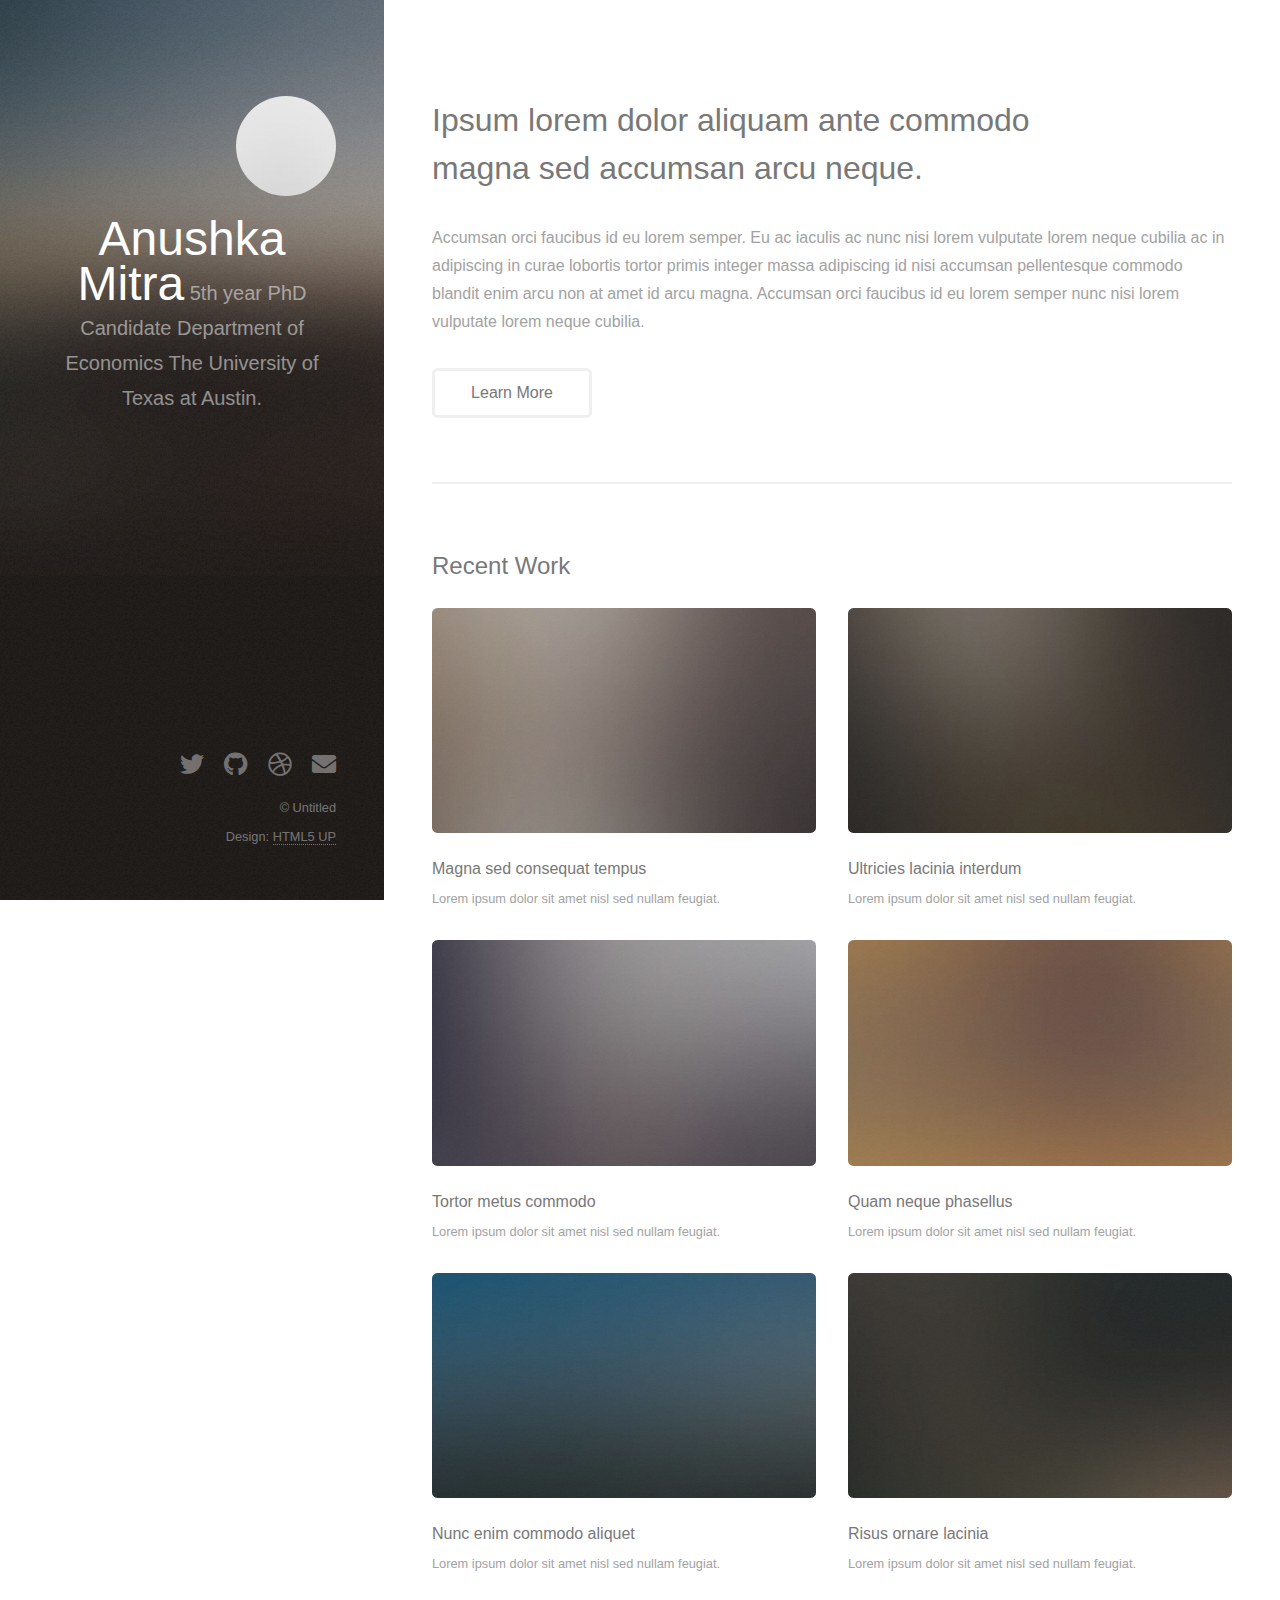
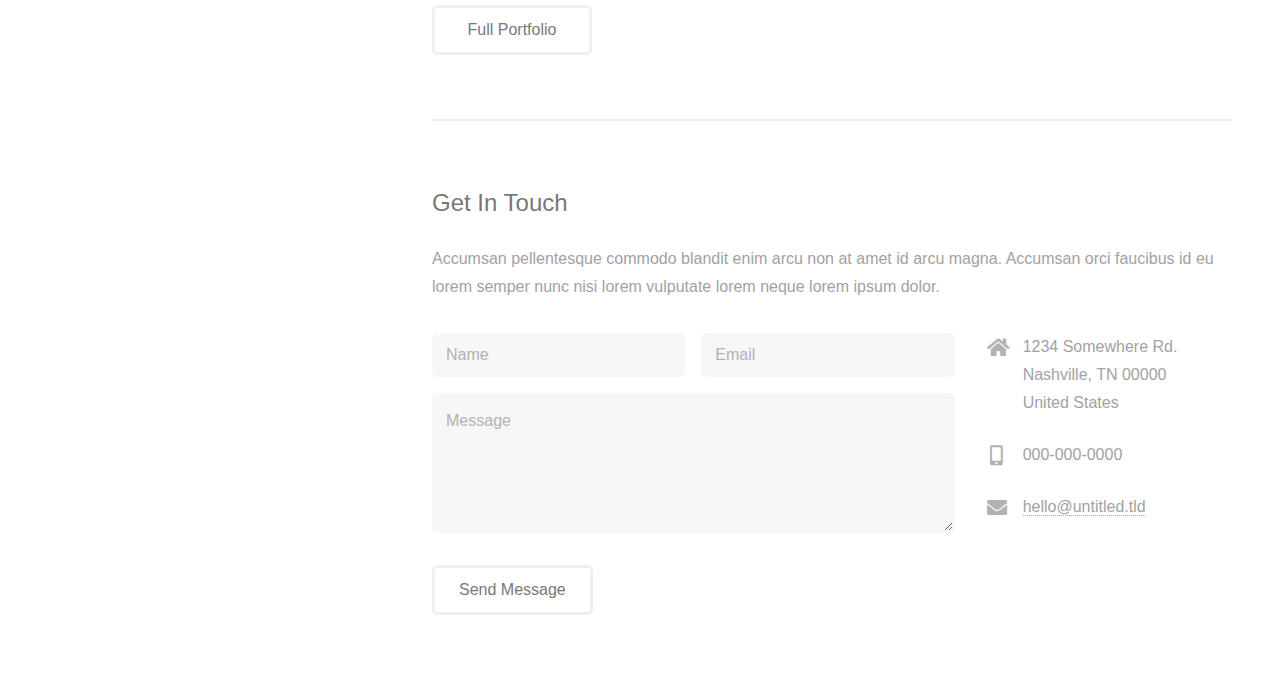
<file: index.html>
<!DOCTYPE HTML>
<!--
	Strata by HTML5 UP
	html5up.net | @ajlkn
	Free for personal and commercial use under the CCA 3.0 license (html5up.net/license)
-->
<html>
	<head>
		<title>Anushka Mitra</title>
		<meta charset="utf-8" />
		<meta name="viewport" content="width=device-width, initial-scale=1, user-scalable=no" />
		<link rel="stylesheet" href="assets/css/main.css" />
	</head>
	<body class="is-preload">

		<!-- Header -->
			<header id="header">
				<div class="inner">
					<a href="#" class="image avatar"><img src="images/avatar.jpg" alt="" /></a>
					<center><h1><strong><font size="24">Anushka Mitra</font></strong><br />
					5th year PhD Candidate<br />
					Department of Economics<br />
						The University of Texas at Austin.</h1></center>
				</div>
			</header>

		<!-- Main -->
			<div id="main">

				<!-- One -->
					<section id="one">
						<header class="major">
							<h2>Ipsum lorem dolor aliquam ante commodo<br />
							magna sed accumsan arcu neque.</h2>
						</header>
						<p>Accumsan orci faucibus id eu lorem semper. Eu ac iaculis ac nunc nisi lorem vulputate lorem neque cubilia ac in adipiscing in curae lobortis tortor primis integer massa adipiscing id nisi accumsan pellentesque commodo blandit enim arcu non at amet id arcu magna. Accumsan orci faucibus id eu lorem semper nunc nisi lorem vulputate lorem neque cubilia.</p>
						<ul class="actions">
							<li><a href="#" class="button">Learn More</a></li>
						</ul>
					</section>

				<!-- Two -->
					<section id="two">
						<h2>Recent Work</h2>
						<div class="row">
							<article class="col-6 col-12-xsmall work-item">
								<a href="images/fulls/01.jpg" class="image fit thumb"><img src="images/thumbs/01.jpg" alt="" /></a>
								<h3>Magna sed consequat tempus</h3>
								<p>Lorem ipsum dolor sit amet nisl sed nullam feugiat.</p>
							</article>
							<article class="col-6 col-12-xsmall work-item">
								<a href="images/fulls/02.jpg" class="image fit thumb"><img src="images/thumbs/02.jpg" alt="" /></a>
								<h3>Ultricies lacinia interdum</h3>
								<p>Lorem ipsum dolor sit amet nisl sed nullam feugiat.</p>
							</article>
							<article class="col-6 col-12-xsmall work-item">
								<a href="images/fulls/03.jpg" class="image fit thumb"><img src="images/thumbs/03.jpg" alt="" /></a>
								<h3>Tortor metus commodo</h3>
								<p>Lorem ipsum dolor sit amet nisl sed nullam feugiat.</p>
							</article>
							<article class="col-6 col-12-xsmall work-item">
								<a href="images/fulls/04.jpg" class="image fit thumb"><img src="images/thumbs/04.jpg" alt="" /></a>
								<h3>Quam neque phasellus</h3>
								<p>Lorem ipsum dolor sit amet nisl sed nullam feugiat.</p>
							</article>
							<article class="col-6 col-12-xsmall work-item">
								<a href="images/fulls/05.jpg" class="image fit thumb"><img src="images/thumbs/05.jpg" alt="" /></a>
								<h3>Nunc enim commodo aliquet</h3>
								<p>Lorem ipsum dolor sit amet nisl sed nullam feugiat.</p>
							</article>
							<article class="col-6 col-12-xsmall work-item">
								<a href="images/fulls/06.jpg" class="image fit thumb"><img src="images/thumbs/06.jpg" alt="" /></a>
								<h3>Risus ornare lacinia</h3>
								<p>Lorem ipsum dolor sit amet nisl sed nullam feugiat.</p>
							</article>
						</div>
						<ul class="actions">
							<li><a href="#" class="button">Full Portfolio</a></li>
						</ul>
					</section>

				<!-- Three -->
					<section id="three">
						<h2>Get In Touch</h2>
						<p>Accumsan pellentesque commodo blandit enim arcu non at amet id arcu magna. Accumsan orci faucibus id eu lorem semper nunc nisi lorem vulputate lorem neque lorem ipsum dolor.</p>
						<div class="row">
							<div class="col-8 col-12-small">
								<form method="post" action="#">
									<div class="row gtr-uniform gtr-50">
										<div class="col-6 col-12-xsmall"><input type="text" name="name" id="name" placeholder="Name" /></div>
										<div class="col-6 col-12-xsmall"><input type="email" name="email" id="email" placeholder="Email" /></div>
										<div class="col-12"><textarea name="message" id="message" placeholder="Message" rows="4"></textarea></div>
									</div>
								</form>
								<ul class="actions">
									<li><input type="submit" value="Send Message" /></li>
								</ul>
							</div>
							<div class="col-4 col-12-small">
								<ul class="labeled-icons">
									<li>
										<h3 class="icon solid fa-home"><span class="label">Address</span></h3>
										1234 Somewhere Rd.<br />
										Nashville, TN 00000<br />
										United States
									</li>
									<li>
										<h3 class="icon solid fa-mobile-alt"><span class="label">Phone</span></h3>
										000-000-0000
									</li>
									<li>
										<h3 class="icon solid fa-envelope"><span class="label">Email</span></h3>
										<a href="#">hello@untitled.tld</a>
									</li>
								</ul>
							</div>
						</div>
					</section>

				<!-- Four -->
				<!--
					<section id="four">
						<h2>Elements</h2>

						<section>
							<h4>Text</h4>
							<p>This is <b>bold</b> and this is <strong>strong</strong>. This is <i>italic</i> and this is <em>emphasized</em>.
							This is <sup>superscript</sup> text and this is <sub>subscript</sub> text.
							This is <u>underlined</u> and this is code: <code>for (;;) { ... }</code>. Finally, <a href="#">this is a link</a>.</p>
							<hr />
							<header>
								<h4>Heading with a Subtitle</h4>
								<p>Lorem ipsum dolor sit amet nullam id egestas urna aliquam</p>
							</header>
							<p>Nunc lacinia ante nunc ac lobortis. Interdum adipiscing gravida odio porttitor sem non mi integer non faucibus ornare mi ut ante amet placerat aliquet. Volutpat eu sed ante lacinia sapien lorem accumsan varius montes viverra nibh in adipiscing blandit tempus accumsan.</p>
							<header>
								<h5>Heading with a Subtitle</h5>
								<p>Lorem ipsum dolor sit amet nullam id egestas urna aliquam</p>
							</header>
							<p>Nunc lacinia ante nunc ac lobortis. Interdum adipiscing gravida odio porttitor sem non mi integer non faucibus ornare mi ut ante amet placerat aliquet. Volutpat eu sed ante lacinia sapien lorem accumsan varius montes viverra nibh in adipiscing blandit tempus accumsan.</p>
							<hr />
							<h2>Heading Level 2</h2>
							<h3>Heading Level 3</h3>
							<h4>Heading Level 4</h4>
							<h5>Heading Level 5</h5>
							<h6>Heading Level 6</h6>
							<hr />
							<h5>Blockquote</h5>
							<blockquote>Fringilla nisl. Donec accumsan interdum nisi, quis tincidunt felis sagittis eget tempus euismod. Vestibulum ante ipsum primis in faucibus vestibulum. Blandit adipiscing eu felis iaculis volutpat ac adipiscing accumsan faucibus. Vestibulum ante ipsum primis in faucibus lorem ipsum dolor sit amet nullam adipiscing eu felis.</blockquote>
							<h5>Preformatted</h5>
							<pre><code>i = 0;

while (!deck.isInOrder()) {
print 'Iteration ' + i;
deck.shuffle();
i++;
}

print 'It took ' + i + ' iterations to sort the deck.';</code></pre>
						</section>

						<section>
							<h4>Lists</h4>
							<div class="row">
								<div class="col-6 col-12-xsmall">
									<h5>Unordered</h5>
									<ul>
										<li>Dolor pulvinar etiam magna etiam.</li>
										<li>Sagittis adipiscing lorem eleifend.</li>
										<li>Felis enim feugiat dolore viverra.</li>
									</ul>
									<h5>Alternate</h5>
									<ul class="alt">
										<li>Dolor pulvinar etiam magna etiam.</li>
										<li>Sagittis adipiscing lorem eleifend.</li>
										<li>Felis enim feugiat dolore viverra.</li>
									</ul>
								</div>
								<div class="col-6 col-12-xsmall">
									<h5>Ordered</h5>
									<ol>
										<li>Dolor pulvinar etiam magna etiam.</li>
										<li>Etiam vel felis at lorem sed viverra.</li>
										<li>Felis enim feugiat dolore viverra.</li>
										<li>Dolor pulvinar etiam magna etiam.</li>
										<li>Etiam vel felis at lorem sed viverra.</li>
										<li>Felis enim feugiat dolore viverra.</li>
									</ol>
									<h5>Icons</h5>
									<ul class="icons">
										<li><a href="#" class="icon brands fa-twitter"><span class="label">Twitter</span></a></li>
										<li><a href="#" class="icon brands fa-facebook-f"><span class="label">Facebook</span></a></li>
										<li><a href="#" class="icon brands fa-instagram"><span class="label">Instagram</span></a></li>
										<li><a href="#" class="icon brands fa-github"><span class="label">Github</span></a></li>
										<li><a href="#" class="icon brands fa-dribbble"><span class="label">Dribbble</span></a></li>
										<li><a href="#" class="icon brands fa-tumblr"><span class="label">Tumblr</span></a></li>
									</ul>
								</div>
							</div>
							<h5>Actions</h5>
							<ul class="actions">
								<li><a href="#" class="button primary">Default</a></li>
								<li><a href="#" class="button">Default</a></li>
							</ul>
							<ul class="actions small">
								<li><a href="#" class="button primary small">Small</a></li>
								<li><a href="#" class="button small">Small</a></li>
							</ul>
							<div class="row">
								<div class="col-6 col-12-small">
									<ul class="actions stacked">
										<li><a href="#" class="button primary">Default</a></li>
										<li><a href="#" class="button">Default</a></li>
									</ul>
								</div>
								<div class="col-6 col-12-small">
									<ul class="actions stacked">
										<li><a href="#" class="button primary small">Small</a></li>
										<li><a href="#" class="button small">Small</a></li>
									</ul>
								</div>
								<div class="col-6 col-12-small">
									<ul class="actions stacked">
										<li><a href="#" class="button primary fit">Default</a></li>
										<li><a href="#" class="button fit">Default</a></li>
									</ul>
								</div>
								<div class="col-6 col-12-small">
									<ul class="actions stacked">
										<li><a href="#" class="button primary small fit">Small</a></li>
										<li><a href="#" class="button small fit">Small</a></li>
									</ul>
								</div>
							</div>
						</section>

						<section>
							<h4>Table</h4>
							<h5>Default</h5>
							<div class="table-wrapper">
								<table>
									<thead>
										<tr>
											<th>Name</th>
											<th>Description</th>
											<th>Price</th>
										</tr>
									</thead>
									<tbody>
										<tr>
											<td>Item One</td>
											<td>Ante turpis integer aliquet porttitor.</td>
											<td>29.99</td>
										</tr>
										<tr>
											<td>Item Two</td>
											<td>Vis ac commodo adipiscing arcu aliquet.</td>
											<td>19.99</td>
										</tr>
										<tr>
											<td>Item Three</td>
											<td> Morbi faucibus arcu accumsan lorem.</td>
											<td>29.99</td>
										</tr>
										<tr>
											<td>Item Four</td>
											<td>Vitae integer tempus condimentum.</td>
											<td>19.99</td>
										</tr>
										<tr>
											<td>Item Five</td>
											<td>Ante turpis integer aliquet porttitor.</td>
											<td>29.99</td>
										</tr>
									</tbody>
									<tfoot>
										<tr>
											<td colspan="2"></td>
											<td>100.00</td>
										</tr>
									</tfoot>
								</table>
							</div>

							<h5>Alternate</h5>
							<div class="table-wrapper">
								<table class="alt">
									<thead>
										<tr>
											<th>Name</th>
											<th>Description</th>
											<th>Price</th>
										</tr>
									</thead>
									<tbody>
										<tr>
											<td>Item One</td>
											<td>Ante turpis integer aliquet porttitor.</td>
											<td>29.99</td>
										</tr>
										<tr>
											<td>Item Two</td>
											<td>Vis ac commodo adipiscing arcu aliquet.</td>
											<td>19.99</td>
										</tr>
										<tr>
											<td>Item Three</td>
											<td> Morbi faucibus arcu accumsan lorem.</td>
											<td>29.99</td>
										</tr>
										<tr>
											<td>Item Four</td>
											<td>Vitae integer tempus condimentum.</td>
											<td>19.99</td>
										</tr>
										<tr>
											<td>Item Five</td>
											<td>Ante turpis integer aliquet porttitor.</td>
											<td>29.99</td>
										</tr>
									</tbody>
									<tfoot>
										<tr>
											<td colspan="2"></td>
											<td>100.00</td>
										</tr>
									</tfoot>
								</table>
							</div>
						</section>

						<section>
							<h4>Buttons</h4>
							<ul class="actions">
								<li><a href="#" class="button primary">Primary</a></li>
								<li><a href="#" class="button">Default</a></li>
							</ul>
							<ul class="actions">
								<li><a href="#" class="button large">Large</a></li>
								<li><a href="#" class="button">Default</a></li>
								<li><a href="#" class="button small">Small</a></li>
							</ul>
							<ul class="actions fit">
								<li><a href="#" class="button primary fit">Fit</a></li>
								<li><a href="#" class="button fit">Fit</a></li>
							</ul>
							<ul class="actions fit small">
								<li><a href="#" class="button primary fit small">Fit + Small</a></li>
								<li><a href="#" class="button fit small">Fit + Small</a></li>
							</ul>
							<ul class="actions">
								<li><a href="#" class="button primary icon solid fa-download">Icon</a></li>
								<li><a href="#" class="button icon solid fa-download">Icon</a></li>
							</ul>
							<ul class="actions">
								<li><span class="button primary disabled">Primary</span></li>
								<li><span class="button disabled">Default</span></li>
							</ul>
						</section>

						<section>
							<h4>Form</h4>
							<form method="post" action="#">
								<div class="row gtr-uniform gtr-50">
									<div class="col-6 col-12-xsmall">
										<input type="text" name="demo-name" id="demo-name" value="" placeholder="Name" />
									</div>
									<div class="col-6 col-12-xsmall">
										<input type="email" name="demo-email" id="demo-email" value="" placeholder="Email" />
									</div>
									<div class="col-12">
										<select name="demo-category" id="demo-category">
											<option value="">- Category -</option>
											<option value="1">Manufacturing</option>
											<option value="1">Shipping</option>
											<option value="1">Administration</option>
											<option value="1">Human Resources</option>
										</select>
									</div>
									<div class="col-4 col-12-small">
										<input type="radio" id="demo-priority-low" name="demo-priority" checked>
										<label for="demo-priority-low">Low Priority</label>
									</div>
									<div class="col-4 col-12-small">
										<input type="radio" id="demo-priority-normal" name="demo-priority">
										<label for="demo-priority-normal">Normal Priority</label>
									</div>
									<div class="col-4 col-12-small">
										<input type="radio" id="demo-priority-high" name="demo-priority">
										<label for="demo-priority-high">High Priority</label>
									</div>
									<div class="col-6 col-12-small">
										<input type="checkbox" id="demo-copy" name="demo-copy">
										<label for="demo-copy">Email me a copy of this message</label>
									</div>
									<div class="col-6 col-12-small">
										<input type="checkbox" id="demo-human" name="demo-human" checked>
										<label for="demo-human">I am a human and not a robot</label>
									</div>
									<div class="col-12">
										<textarea name="demo-message" id="demo-message" placeholder="Enter your message" rows="6"></textarea>
									</div>
									<div class="col-12">
										<ul class="actions">
											<li><input type="submit" value="Send Message" class="primary" /></li>
											<li><input type="reset" value="Reset" /></li>
										</ul>
									</div>
								</div>
							</form>
						</section>

						<section>
							<h4>Image</h4>
							<h5>Fit</h5>
							<div class="box alt">
								<div class="row gtr-50 gtr-uniform">
									<div class="col-12"><span class="image fit"><img src="images/fulls/05.jpg" alt="" /></span></div>
									<div class="col-4"><span class="image fit"><img src="images/thumbs/01.jpg" alt="" /></span></div>
									<div class="col-4"><span class="image fit"><img src="images/thumbs/02.jpg" alt="" /></span></div>
									<div class="col-4"><span class="image fit"><img src="images/thumbs/03.jpg" alt="" /></span></div>
									<div class="col-4"><span class="image fit"><img src="images/thumbs/04.jpg" alt="" /></span></div>
									<div class="col-4"><span class="image fit"><img src="images/thumbs/05.jpg" alt="" /></span></div>
									<div class="col-4"><span class="image fit"><img src="images/thumbs/06.jpg" alt="" /></span></div>
									<div class="col-4"><span class="image fit"><img src="images/thumbs/03.jpg" alt="" /></span></div>
									<div class="col-4"><span class="image fit"><img src="images/thumbs/02.jpg" alt="" /></span></div>
									<div class="col-4"><span class="image fit"><img src="images/thumbs/01.jpg" alt="" /></span></div>
								</div>
							</div>
							<h5>Left &amp; Right</h5>
							<p><span class="image left"><img src="images/avatar.jpg" alt="" /></span>Fringilla nisl. Donec accumsan interdum nisi, quis tincidunt felis sagittis eget. tempus euismod. Vestibulum ante ipsum primis in faucibus vestibulum. Blandit adipiscing eu felis iaculis volutpat ac adipiscing accumsan eu faucibus. Integer ac pellentesque praesent tincidunt felis sagittis eget. tempus euismod. Vestibulum ante ipsum primis in faucibus vestibulum. Blandit adipiscing eu felis iaculis volutpat ac adipiscing accumsan eu faucibus. Integer ac pellentesque praesent. Donec accumsan interdum nisi, quis tincidunt felis sagittis eget. tempus euismod. Vestibulum ante ipsum primis in faucibus vestibulum. Blandit adipiscing eu felis iaculis volutpat ac adipiscing accumsan eu faucibus. Integer ac pellentesque praesent tincidunt felis sagittis eget. tempus euismod. Vestibulum ante ipsum primis in faucibus vestibulum. Blandit adipiscing eu felis iaculis volutpat ac adipiscing accumsan eu faucibus. Integer ac pellentesque praesent.</p>
							<p><span class="image right"><img src="images/avatar.jpg" alt="" /></span>Fringilla nisl. Donec accumsan interdum nisi, quis tincidunt felis sagittis eget. tempus euismod. Vestibulum ante ipsum primis in faucibus vestibulum. Blandit adipiscing eu felis iaculis volutpat ac adipiscing accumsan eu faucibus. Integer ac pellentesque praesent tincidunt felis sagittis eget. tempus euismod. Vestibulum ante ipsum primis in faucibus vestibulum. Blandit adipiscing eu felis iaculis volutpat ac adipiscing accumsan eu faucibus. Integer ac pellentesque praesent. Donec accumsan interdum nisi, quis tincidunt felis sagittis eget. tempus euismod. Vestibulum ante ipsum primis in faucibus vestibulum. Blandit adipiscing eu felis iaculis volutpat ac adipiscing accumsan eu faucibus. Integer ac pellentesque praesent tincidunt felis sagittis eget. tempus euismod. Vestibulum ante ipsum primis in faucibus vestibulum. Blandit adipiscing eu felis iaculis volutpat ac adipiscing accumsan eu faucibus. Integer ac pellentesque praesent.</p>
						</section>

					</section>
				-->

			</div>

		<!-- Footer -->
			<footer id="footer">
				<div class="inner">
					<ul class="icons">
						<li><a href="#" class="icon brands fa-twitter"><span class="label">Twitter</span></a></li>
						<li><a href="#" class="icon brands fa-github"><span class="label">Github</span></a></li>
						<li><a href="#" class="icon brands fa-dribbble"><span class="label">Dribbble</span></a></li>
						<li><a href="#" class="icon solid fa-envelope"><span class="label">Email</span></a></li>
					</ul>
					<ul class="copyright">
						<li>&copy; Untitled</li><li>Design: <a href="http://html5up.net">HTML5 UP</a></li>
					</ul>
				</div>
			</footer>

		<!-- Scripts -->
			<script src="assets/js/jquery.min.js"></script>
			<script src="assets/js/jquery.poptrox.min.js"></script>
			<script src="assets/js/browser.min.js"></script>
			<script src="assets/js/breakpoints.min.js"></script>
			<script src="assets/js/util.js"></script>
			<script src="assets/js/main.js"></script>

	</body>
</html>
</file>
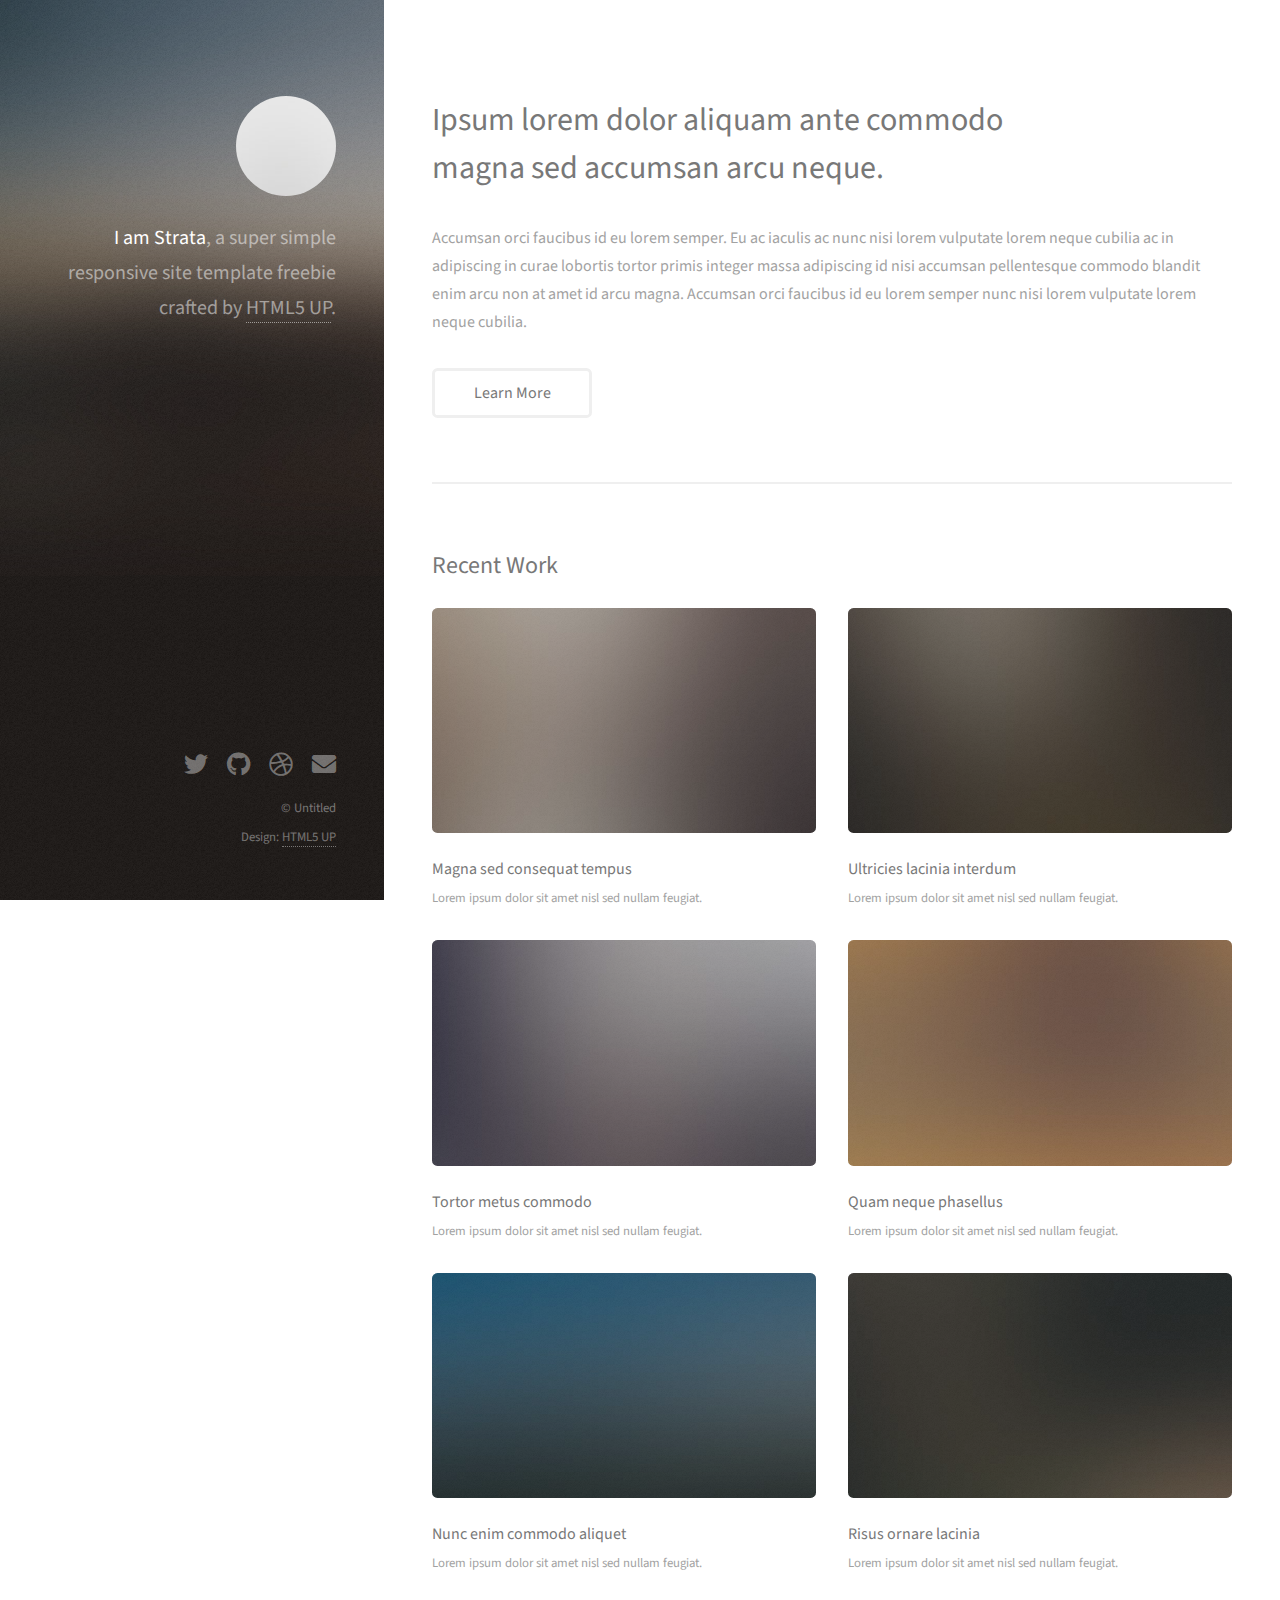
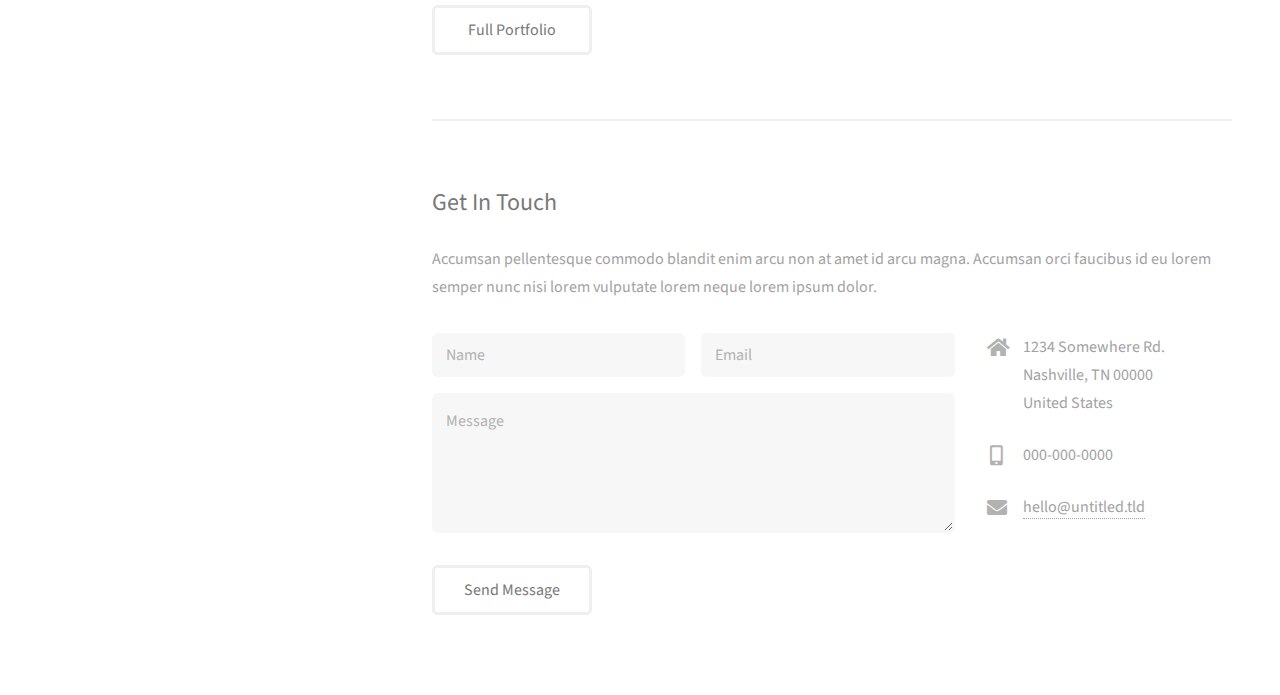
<file: html5up-strata/index.html>
<!DOCTYPE HTML>
<!--
	Strata by HTML5 UP
	html5up.net | @ajlkn
	Free for personal and commercial use under the CCA 3.0 license (html5up.net/license)
-->
<html>
	<head>
		<title>Anushka Mitra</title>
		<meta charset="utf-8" />
		<meta name="viewport" content="width=device-width, initial-scale=1, user-scalable=no" />
		<link rel="stylesheet" href="assets/css/main.css" />
	</head>
	<body class="is-preload">

		<!-- Header -->
			<header id="header">
				<div class="inner">
					<a href="#" class="image avatar"><img src="images/avatar.jpg" alt="" /></a>
					<h1><strong>I am Strata</strong>, a super simple<br />
					responsive site template freebie<br />
					crafted by <a href="http://html5up.net">HTML5 UP</a>.</h1>
				</div>
			</header>

		<!-- Main -->
			<div id="main">

				<!-- One -->
					<section id="one">
						<header class="major">
							<h2>Ipsum lorem dolor aliquam ante commodo<br />
							magna sed accumsan arcu neque.</h2>
						</header>
						<p>Accumsan orci faucibus id eu lorem semper. Eu ac iaculis ac nunc nisi lorem vulputate lorem neque cubilia ac in adipiscing in curae lobortis tortor primis integer massa adipiscing id nisi accumsan pellentesque commodo blandit enim arcu non at amet id arcu magna. Accumsan orci faucibus id eu lorem semper nunc nisi lorem vulputate lorem neque cubilia.</p>
						<ul class="actions">
							<li><a href="#" class="button">Learn More</a></li>
						</ul>
					</section>

				<!-- Two -->
					<section id="two">
						<h2>Recent Work</h2>
						<div class="row">
							<article class="col-6 col-12-xsmall work-item">
								<a href="images/fulls/01.jpg" class="image fit thumb"><img src="images/thumbs/01.jpg" alt="" /></a>
								<h3>Magna sed consequat tempus</h3>
								<p>Lorem ipsum dolor sit amet nisl sed nullam feugiat.</p>
							</article>
							<article class="col-6 col-12-xsmall work-item">
								<a href="images/fulls/02.jpg" class="image fit thumb"><img src="images/thumbs/02.jpg" alt="" /></a>
								<h3>Ultricies lacinia interdum</h3>
								<p>Lorem ipsum dolor sit amet nisl sed nullam feugiat.</p>
							</article>
							<article class="col-6 col-12-xsmall work-item">
								<a href="images/fulls/03.jpg" class="image fit thumb"><img src="images/thumbs/03.jpg" alt="" /></a>
								<h3>Tortor metus commodo</h3>
								<p>Lorem ipsum dolor sit amet nisl sed nullam feugiat.</p>
							</article>
							<article class="col-6 col-12-xsmall work-item">
								<a href="images/fulls/04.jpg" class="image fit thumb"><img src="images/thumbs/04.jpg" alt="" /></a>
								<h3>Quam neque phasellus</h3>
								<p>Lorem ipsum dolor sit amet nisl sed nullam feugiat.</p>
							</article>
							<article class="col-6 col-12-xsmall work-item">
								<a href="images/fulls/05.jpg" class="image fit thumb"><img src="images/thumbs/05.jpg" alt="" /></a>
								<h3>Nunc enim commodo aliquet</h3>
								<p>Lorem ipsum dolor sit amet nisl sed nullam feugiat.</p>
							</article>
							<article class="col-6 col-12-xsmall work-item">
								<a href="images/fulls/06.jpg" class="image fit thumb"><img src="images/thumbs/06.jpg" alt="" /></a>
								<h3>Risus ornare lacinia</h3>
								<p>Lorem ipsum dolor sit amet nisl sed nullam feugiat.</p>
							</article>
						</div>
						<ul class="actions">
							<li><a href="#" class="button">Full Portfolio</a></li>
						</ul>
					</section>

				<!-- Three -->
					<section id="three">
						<h2>Get In Touch</h2>
						<p>Accumsan pellentesque commodo blandit enim arcu non at amet id arcu magna. Accumsan orci faucibus id eu lorem semper nunc nisi lorem vulputate lorem neque lorem ipsum dolor.</p>
						<div class="row">
							<div class="col-8 col-12-small">
								<form method="post" action="#">
									<div class="row gtr-uniform gtr-50">
										<div class="col-6 col-12-xsmall"><input type="text" name="name" id="name" placeholder="Name" /></div>
										<div class="col-6 col-12-xsmall"><input type="email" name="email" id="email" placeholder="Email" /></div>
										<div class="col-12"><textarea name="message" id="message" placeholder="Message" rows="4"></textarea></div>
									</div>
								</form>
								<ul class="actions">
									<li><input type="submit" value="Send Message" /></li>
								</ul>
							</div>
							<div class="col-4 col-12-small">
								<ul class="labeled-icons">
									<li>
										<h3 class="icon solid fa-home"><span class="label">Address</span></h3>
										1234 Somewhere Rd.<br />
										Nashville, TN 00000<br />
										United States
									</li>
									<li>
										<h3 class="icon solid fa-mobile-alt"><span class="label">Phone</span></h3>
										000-000-0000
									</li>
									<li>
										<h3 class="icon solid fa-envelope"><span class="label">Email</span></h3>
										<a href="#">hello@untitled.tld</a>
									</li>
								</ul>
							</div>
						</div>
					</section>

				<!-- Four -->
				<!--
					<section id="four">
						<h2>Elements</h2>

						<section>
							<h4>Text</h4>
							<p>This is <b>bold</b> and this is <strong>strong</strong>. This is <i>italic</i> and this is <em>emphasized</em>.
							This is <sup>superscript</sup> text and this is <sub>subscript</sub> text.
							This is <u>underlined</u> and this is code: <code>for (;;) { ... }</code>. Finally, <a href="#">this is a link</a>.</p>
							<hr />
							<header>
								<h4>Heading with a Subtitle</h4>
								<p>Lorem ipsum dolor sit amet nullam id egestas urna aliquam</p>
							</header>
							<p>Nunc lacinia ante nunc ac lobortis. Interdum adipiscing gravida odio porttitor sem non mi integer non faucibus ornare mi ut ante amet placerat aliquet. Volutpat eu sed ante lacinia sapien lorem accumsan varius montes viverra nibh in adipiscing blandit tempus accumsan.</p>
							<header>
								<h5>Heading with a Subtitle</h5>
								<p>Lorem ipsum dolor sit amet nullam id egestas urna aliquam</p>
							</header>
							<p>Nunc lacinia ante nunc ac lobortis. Interdum adipiscing gravida odio porttitor sem non mi integer non faucibus ornare mi ut ante amet placerat aliquet. Volutpat eu sed ante lacinia sapien lorem accumsan varius montes viverra nibh in adipiscing blandit tempus accumsan.</p>
							<hr />
							<h2>Heading Level 2</h2>
							<h3>Heading Level 3</h3>
							<h4>Heading Level 4</h4>
							<h5>Heading Level 5</h5>
							<h6>Heading Level 6</h6>
							<hr />
							<h5>Blockquote</h5>
							<blockquote>Fringilla nisl. Donec accumsan interdum nisi, quis tincidunt felis sagittis eget tempus euismod. Vestibulum ante ipsum primis in faucibus vestibulum. Blandit adipiscing eu felis iaculis volutpat ac adipiscing accumsan faucibus. Vestibulum ante ipsum primis in faucibus lorem ipsum dolor sit amet nullam adipiscing eu felis.</blockquote>
							<h5>Preformatted</h5>
							<pre><code>i = 0;

while (!deck.isInOrder()) {
print 'Iteration ' + i;
deck.shuffle();
i++;
}

print 'It took ' + i + ' iterations to sort the deck.';</code></pre>
						</section>

						<section>
							<h4>Lists</h4>
							<div class="row">
								<div class="col-6 col-12-xsmall">
									<h5>Unordered</h5>
									<ul>
										<li>Dolor pulvinar etiam magna etiam.</li>
										<li>Sagittis adipiscing lorem eleifend.</li>
										<li>Felis enim feugiat dolore viverra.</li>
									</ul>
									<h5>Alternate</h5>
									<ul class="alt">
										<li>Dolor pulvinar etiam magna etiam.</li>
										<li>Sagittis adipiscing lorem eleifend.</li>
										<li>Felis enim feugiat dolore viverra.</li>
									</ul>
								</div>
								<div class="col-6 col-12-xsmall">
									<h5>Ordered</h5>
									<ol>
										<li>Dolor pulvinar etiam magna etiam.</li>
										<li>Etiam vel felis at lorem sed viverra.</li>
										<li>Felis enim feugiat dolore viverra.</li>
										<li>Dolor pulvinar etiam magna etiam.</li>
										<li>Etiam vel felis at lorem sed viverra.</li>
										<li>Felis enim feugiat dolore viverra.</li>
									</ol>
									<h5>Icons</h5>
									<ul class="icons">
										<li><a href="#" class="icon brands fa-twitter"><span class="label">Twitter</span></a></li>
										<li><a href="#" class="icon brands fa-facebook-f"><span class="label">Facebook</span></a></li>
										<li><a href="#" class="icon brands fa-instagram"><span class="label">Instagram</span></a></li>
										<li><a href="#" class="icon brands fa-github"><span class="label">Github</span></a></li>
										<li><a href="#" class="icon brands fa-dribbble"><span class="label">Dribbble</span></a></li>
										<li><a href="#" class="icon brands fa-tumblr"><span class="label">Tumblr</span></a></li>
									</ul>
								</div>
							</div>
							<h5>Actions</h5>
							<ul class="actions">
								<li><a href="#" class="button primary">Default</a></li>
								<li><a href="#" class="button">Default</a></li>
							</ul>
							<ul class="actions small">
								<li><a href="#" class="button primary small">Small</a></li>
								<li><a href="#" class="button small">Small</a></li>
							</ul>
							<div class="row">
								<div class="col-6 col-12-small">
									<ul class="actions stacked">
										<li><a href="#" class="button primary">Default</a></li>
										<li><a href="#" class="button">Default</a></li>
									</ul>
								</div>
								<div class="col-6 col-12-small">
									<ul class="actions stacked">
										<li><a href="#" class="button primary small">Small</a></li>
										<li><a href="#" class="button small">Small</a></li>
									</ul>
								</div>
								<div class="col-6 col-12-small">
									<ul class="actions stacked">
										<li><a href="#" class="button primary fit">Default</a></li>
										<li><a href="#" class="button fit">Default</a></li>
									</ul>
								</div>
								<div class="col-6 col-12-small">
									<ul class="actions stacked">
										<li><a href="#" class="button primary small fit">Small</a></li>
										<li><a href="#" class="button small fit">Small</a></li>
									</ul>
								</div>
							</div>
						</section>

						<section>
							<h4>Table</h4>
							<h5>Default</h5>
							<div class="table-wrapper">
								<table>
									<thead>
										<tr>
											<th>Name</th>
											<th>Description</th>
											<th>Price</th>
										</tr>
									</thead>
									<tbody>
										<tr>
											<td>Item One</td>
											<td>Ante turpis integer aliquet porttitor.</td>
											<td>29.99</td>
										</tr>
										<tr>
											<td>Item Two</td>
											<td>Vis ac commodo adipiscing arcu aliquet.</td>
											<td>19.99</td>
										</tr>
										<tr>
											<td>Item Three</td>
											<td> Morbi faucibus arcu accumsan lorem.</td>
											<td>29.99</td>
										</tr>
										<tr>
											<td>Item Four</td>
											<td>Vitae integer tempus condimentum.</td>
											<td>19.99</td>
										</tr>
										<tr>
											<td>Item Five</td>
											<td>Ante turpis integer aliquet porttitor.</td>
											<td>29.99</td>
										</tr>
									</tbody>
									<tfoot>
										<tr>
											<td colspan="2"></td>
											<td>100.00</td>
										</tr>
									</tfoot>
								</table>
							</div>

							<h5>Alternate</h5>
							<div class="table-wrapper">
								<table class="alt">
									<thead>
										<tr>
											<th>Name</th>
											<th>Description</th>
											<th>Price</th>
										</tr>
									</thead>
									<tbody>
										<tr>
											<td>Item One</td>
											<td>Ante turpis integer aliquet porttitor.</td>
											<td>29.99</td>
										</tr>
										<tr>
											<td>Item Two</td>
											<td>Vis ac commodo adipiscing arcu aliquet.</td>
											<td>19.99</td>
										</tr>
										<tr>
											<td>Item Three</td>
											<td> Morbi faucibus arcu accumsan lorem.</td>
											<td>29.99</td>
										</tr>
										<tr>
											<td>Item Four</td>
											<td>Vitae integer tempus condimentum.</td>
											<td>19.99</td>
										</tr>
										<tr>
											<td>Item Five</td>
											<td>Ante turpis integer aliquet porttitor.</td>
											<td>29.99</td>
										</tr>
									</tbody>
									<tfoot>
										<tr>
											<td colspan="2"></td>
											<td>100.00</td>
										</tr>
									</tfoot>
								</table>
							</div>
						</section>

						<section>
							<h4>Buttons</h4>
							<ul class="actions">
								<li><a href="#" class="button primary">Primary</a></li>
								<li><a href="#" class="button">Default</a></li>
							</ul>
							<ul class="actions">
								<li><a href="#" class="button large">Large</a></li>
								<li><a href="#" class="button">Default</a></li>
								<li><a href="#" class="button small">Small</a></li>
							</ul>
							<ul class="actions fit">
								<li><a href="#" class="button primary fit">Fit</a></li>
								<li><a href="#" class="button fit">Fit</a></li>
							</ul>
							<ul class="actions fit small">
								<li><a href="#" class="button primary fit small">Fit + Small</a></li>
								<li><a href="#" class="button fit small">Fit + Small</a></li>
							</ul>
							<ul class="actions">
								<li><a href="#" class="button primary icon solid fa-download">Icon</a></li>
								<li><a href="#" class="button icon solid fa-download">Icon</a></li>
							</ul>
							<ul class="actions">
								<li><span class="button primary disabled">Primary</span></li>
								<li><span class="button disabled">Default</span></li>
							</ul>
						</section>

						<section>
							<h4>Form</h4>
							<form method="post" action="#">
								<div class="row gtr-uniform gtr-50">
									<div class="col-6 col-12-xsmall">
										<input type="text" name="demo-name" id="demo-name" value="" placeholder="Name" />
									</div>
									<div class="col-6 col-12-xsmall">
										<input type="email" name="demo-email" id="demo-email" value="" placeholder="Email" />
									</div>
									<div class="col-12">
										<select name="demo-category" id="demo-category">
											<option value="">- Category -</option>
											<option value="1">Manufacturing</option>
											<option value="1">Shipping</option>
											<option value="1">Administration</option>
											<option value="1">Human Resources</option>
										</select>
									</div>
									<div class="col-4 col-12-small">
										<input type="radio" id="demo-priority-low" name="demo-priority" checked>
										<label for="demo-priority-low">Low Priority</label>
									</div>
									<div class="col-4 col-12-small">
										<input type="radio" id="demo-priority-normal" name="demo-priority">
										<label for="demo-priority-normal">Normal Priority</label>
									</div>
									<div class="col-4 col-12-small">
										<input type="radio" id="demo-priority-high" name="demo-priority">
										<label for="demo-priority-high">High Priority</label>
									</div>
									<div class="col-6 col-12-small">
										<input type="checkbox" id="demo-copy" name="demo-copy">
										<label for="demo-copy">Email me a copy of this message</label>
									</div>
									<div class="col-6 col-12-small">
										<input type="checkbox" id="demo-human" name="demo-human" checked>
										<label for="demo-human">I am a human and not a robot</label>
									</div>
									<div class="col-12">
										<textarea name="demo-message" id="demo-message" placeholder="Enter your message" rows="6"></textarea>
									</div>
									<div class="col-12">
										<ul class="actions">
											<li><input type="submit" value="Send Message" class="primary" /></li>
											<li><input type="reset" value="Reset" /></li>
										</ul>
									</div>
								</div>
							</form>
						</section>

						<section>
							<h4>Image</h4>
							<h5>Fit</h5>
							<div class="box alt">
								<div class="row gtr-50 gtr-uniform">
									<div class="col-12"><span class="image fit"><img src="images/fulls/05.jpg" alt="" /></span></div>
									<div class="col-4"><span class="image fit"><img src="images/thumbs/01.jpg" alt="" /></span></div>
									<div class="col-4"><span class="image fit"><img src="images/thumbs/02.jpg" alt="" /></span></div>
									<div class="col-4"><span class="image fit"><img src="images/thumbs/03.jpg" alt="" /></span></div>
									<div class="col-4"><span class="image fit"><img src="images/thumbs/04.jpg" alt="" /></span></div>
									<div class="col-4"><span class="image fit"><img src="images/thumbs/05.jpg" alt="" /></span></div>
									<div class="col-4"><span class="image fit"><img src="images/thumbs/06.jpg" alt="" /></span></div>
									<div class="col-4"><span class="image fit"><img src="images/thumbs/03.jpg" alt="" /></span></div>
									<div class="col-4"><span class="image fit"><img src="images/thumbs/02.jpg" alt="" /></span></div>
									<div class="col-4"><span class="image fit"><img src="images/thumbs/01.jpg" alt="" /></span></div>
								</div>
							</div>
							<h5>Left &amp; Right</h5>
							<p><span class="image left"><img src="images/avatar.jpg" alt="" /></span>Fringilla nisl. Donec accumsan interdum nisi, quis tincidunt felis sagittis eget. tempus euismod. Vestibulum ante ipsum primis in faucibus vestibulum. Blandit adipiscing eu felis iaculis volutpat ac adipiscing accumsan eu faucibus. Integer ac pellentesque praesent tincidunt felis sagittis eget. tempus euismod. Vestibulum ante ipsum primis in faucibus vestibulum. Blandit adipiscing eu felis iaculis volutpat ac adipiscing accumsan eu faucibus. Integer ac pellentesque praesent. Donec accumsan interdum nisi, quis tincidunt felis sagittis eget. tempus euismod. Vestibulum ante ipsum primis in faucibus vestibulum. Blandit adipiscing eu felis iaculis volutpat ac adipiscing accumsan eu faucibus. Integer ac pellentesque praesent tincidunt felis sagittis eget. tempus euismod. Vestibulum ante ipsum primis in faucibus vestibulum. Blandit adipiscing eu felis iaculis volutpat ac adipiscing accumsan eu faucibus. Integer ac pellentesque praesent.</p>
							<p><span class="image right"><img src="images/avatar.jpg" alt="" /></span>Fringilla nisl. Donec accumsan interdum nisi, quis tincidunt felis sagittis eget. tempus euismod. Vestibulum ante ipsum primis in faucibus vestibulum. Blandit adipiscing eu felis iaculis volutpat ac adipiscing accumsan eu faucibus. Integer ac pellentesque praesent tincidunt felis sagittis eget. tempus euismod. Vestibulum ante ipsum primis in faucibus vestibulum. Blandit adipiscing eu felis iaculis volutpat ac adipiscing accumsan eu faucibus. Integer ac pellentesque praesent. Donec accumsan interdum nisi, quis tincidunt felis sagittis eget. tempus euismod. Vestibulum ante ipsum primis in faucibus vestibulum. Blandit adipiscing eu felis iaculis volutpat ac adipiscing accumsan eu faucibus. Integer ac pellentesque praesent tincidunt felis sagittis eget. tempus euismod. Vestibulum ante ipsum primis in faucibus vestibulum. Blandit adipiscing eu felis iaculis volutpat ac adipiscing accumsan eu faucibus. Integer ac pellentesque praesent.</p>
						</section>

					</section>
				-->

			</div>

		<!-- Footer -->
			<footer id="footer">
				<div class="inner">
					<ul class="icons">
						<li><a href="#" class="icon brands fa-twitter"><span class="label">Twitter</span></a></li>
						<li><a href="#" class="icon brands fa-github"><span class="label">Github</span></a></li>
						<li><a href="#" class="icon brands fa-dribbble"><span class="label">Dribbble</span></a></li>
						<li><a href="#" class="icon solid fa-envelope"><span class="label">Email</span></a></li>
					</ul>
					<ul class="copyright">
						<li>&copy; Untitled</li><li>Design: <a href="http://html5up.net">HTML5 UP</a></li>
					</ul>
				</div>
			</footer>

		<!-- Scripts -->
			<script src="assets/js/jquery.min.js"></script>
			<script src="assets/js/jquery.poptrox.min.js"></script>
			<script src="assets/js/browser.min.js"></script>
			<script src="assets/js/breakpoints.min.js"></script>
			<script src="assets/js/util.js"></script>
			<script src="assets/js/main.js"></script>

	</body>
</html>
</file>
<file: assets/css/main.css>
@import url("fontawesome-all.min.css");
@import url("https://fonts.googleapis.com/css?family=Source+Sans+Pro:400,400italic");

/*
	Strata by HTML5 UP
	html5up.net | @ajlkn
	Free for personal and commercial use under the CCA 3.0 license (html5up.net/license)
*/

html, body, div, span, applet, object,
iframe, h1, h2, h3, h4, h5, h6, p, blockquote,
pre, a, abbr, acronym, address, big, cite,
code, del, dfn, em, img, ins, kbd, q, s, samp,
small, strike, strong, sub, sup, tt, var, b,
u, i, center, dl, dt, dd, ol, ul, li, fieldset,
form, label, legend, table, caption, tbody,
tfoot, thead, tr, th, td, article, aside,
canvas, details, embed, figure, figcaption,
footer, header, hgroup, menu, nav, output, ruby,
section, summary, time, mark, audio, video {
	margin: 0;
	padding: 0;
	border: 0;
	font-size: 100%;
	font: inherit;
	vertical-align: baseline;}

article, aside, details, figcaption, figure,
footer, header, hgroup, menu, nav, section {
	display: block;}

body {
	line-height: 1;
}

ol, ul {
	list-style: none;
}

blockquote, q {
	quotes: none;
}

	blockquote:before, blockquote:after, q:before, q:after {
		content: '';
		content: none;
	}

table {
	border-collapse: collapse;
	border-spacing: 0;
}

body {
	-webkit-text-size-adjust: none;
}

mark {
	background-color: transparent;
	color: inherit;
}

input::-moz-focus-inner {
	border: 0;
	padding: 0;
}

input, select, textarea {
	-moz-appearance: none;
	-webkit-appearance: none;
	-ms-appearance: none;
	appearance: none;
}

/* Basic */

	html {
		box-sizing: border-box;
	}

	*, *:before, *:after {
		box-sizing: inherit;
	}

	body {
		background: #fff;
	}

		body.is-preload *, body.is-preload *:before, body.is-preload *:after {
			-moz-animation: none !important;
			-webkit-animation: none !important;
			-ms-animation: none !important;
			animation: none !important;
			-moz-transition: none !important;
			-webkit-transition: none !important;
			-ms-transition: none !important;
			transition: none !important;
		}

	body, input, select, textarea {
		color: #a2a2a2;
		font-family: "Raleway", sans-serif;
		font-size: 16pt;
		font-weight: 400;
		line-height: 1.75em;
	}

	a {
		-moz-transition: color 0.2s ease-in-out, border-color 0.2s ease-in-out;
		-webkit-transition: color 0.2s ease-in-out, border-color 0.2s ease-in-out;
		-ms-transition: color 0.2s ease-in-out, border-color 0.2s ease-in-out;
		transition: color 0.2s ease-in-out, border-color 0.2s ease-in-out;
		border-bottom: dotted 1px;
		color: #49bf9d;
		text-decoration: none;
	}

		a:hover {
			border-bottom-color: transparent;
			color: #49bf9d !important;
			text-decoration: none;
		}

	strong, b {
		color: #787878;
		font-weight: 400;
	}

	em, i {
		font-style: italic;
	}

	p {
		margin: 0 0 2em 0;
	}

	h1, h2, h3, h4, h5, h6 {
		color: #787878;
		font-weight: 400;
		line-height: 1em;
		margin: 0 0 1em 0;
	}

		h1 a, h2 a, h3 a, h4 a, h5 a, h6 a {
			color: inherit;
			text-decoration: none;
		}

	h1 {
		font-size: 2em;
		line-height: 1.5em;
	}

	h2 {
		font-size: 1.5em;
		line-height: 1.5em;
	}

	h3 {
		font-size: 1.25em;
		line-height: 1.5em;
	}

	h4 {
		font-size: 1.1em;
		line-height: 1.5em;
	}

	h5 {
		font-size: 0.9em;
		line-height: 1.5em;
	}

	h6 {
		font-size: 0.7em;
		line-height: 1.5em;
	}

	sub {
		font-size: 0.8em;
		position: relative;
		top: 0.5em;
	}

	sup {
		font-size: 0.8em;
		position: relative;
		top: -0.5em;
	}

	hr {
		border: 0;
		border-bottom: solid 2px #efefef;
		margin: 2em 0;
	}

		hr.major {
			margin: 3em 0;
		}

	blockquote {
		border-left: solid 6px #efefef;
		font-style: italic;
		margin: 0 0 2em 0;
		padding: 0.5em 0 0.5em 1.5em;
	}

	code {
		background: #f7f7f7;
		border-radius: 0.35em;
		border: solid 2px #efefef;
		font-family: "Courier New", monospace;
		font-size: 0.9em;
		margin: 0 0.25em;
		padding: 0.25em 0.65em;
	}

	pre {
		-webkit-overflow-scrolling: touch;
		font-family: "Courier New", monospace;
		font-size: 0.9em;
		margin: 0 0 2em 0;
	}

		pre code {
			display: block;
			line-height: 1.75em;
			padding: 1em 1.5em;
			overflow-x: auto;
		}

	.align-left {
		text-align: left;
	}

	.align-center {
		text-align: center;
	}

	.align-right {
		text-align: right;
	}

/* Container */

	.container {
		margin: 0 auto;
		max-width: calc(100% - 4em);
		width: 100%;
	}

		.container.xsmall {
			width: 25%;
		}

		.container.small {
			width: 50%;
		}

		.container.medium {
			width: 75%;
		}

		.container.large {
			width: 125%;
		}

		.container.xlarge {
			width: 150%;
		}

		.container.max {
			width: 100%;
		}

		@media screen and (max-width: 980px) {

			.container {
				width: 100% !important;
				max-width: 100% !important;
			}

		}

		@media screen and (max-width: 480px) {

			.container {
				max-width: calc(100% - 3em);
			}

		}

/* Row */

	.row {
		display: flex;
		flex-wrap: wrap;
		box-sizing: border-box;
		align-items: stretch;
	}

		.row > * {
			box-sizing: border-box;
		}

		.row.gtr-uniform > * > :last-child {
			margin-bottom: 0;
		}

		.row.aln-left {
			justify-content: flex-start;
		}

		.row.aln-center {
			justify-content: center;
		}

		.row.aln-right {
			justify-content: flex-end;
		}

		.row.aln-top {
			align-items: flex-start;
		}

		.row.aln-middle {
			align-items: center;
		}

		.row.aln-bottom {
			align-items: flex-end;
		}

		.row > .imp {
			order: -1;
		}

		.row > .col-1 {
			width: 8.33333%;
		}

		.row > .off-1 {
			margin-left: 8.33333%;
		}

		.row > .col-2 {
			width: 16.66667%;
		}

		.row > .off-2 {
			margin-left: 16.66667%;
		}

		.row > .col-3 {
			width: 25%;
		}

		.row > .off-3 {
			margin-left: 25%;
		}

		.row > .col-4 {
			width: 33.33333%;
		}

		.row > .off-4 {
			margin-left: 33.33333%;
		}

		.row > .col-5 {
			width: 41.66667%;
		}

		.row > .off-5 {
			margin-left: 41.66667%;
		}

		.row > .col-6 {
			width: 50%;
		}

		.row > .off-6 {
			margin-left: 50%;
		}

		.row > .col-7 {
			width: 58.33333%;
		}

		.row > .off-7 {
			margin-left: 58.33333%;
		}

		.row > .col-8 {
			width: 66.66667%;
		}

		.row > .off-8 {
			margin-left: 66.66667%;
		}

		.row > .col-9 {
			width: 75%;
		}

		.row > .off-9 {
			margin-left: 75%;
		}

		.row > .col-10 {
			width: 83.33333%;
		}

		.row > .off-10 {
			margin-left: 83.33333%;
		}

		.row > .col-11 {
			width: 91.66667%;
		}

		.row > .off-11 {
			margin-left: 91.66667%;
		}

		.row > .col-12 {
			width: 100%;
		}

		.row > .off-12 {
			margin-left: 100%;
		}

		.row.gtr-0 {
			margin-top: 0;
			margin-left: 0em;
		}

			.row.gtr-0 > * {
				padding: 0 0 0 0em;
			}

			.row.gtr-0.gtr-uniform {
				margin-top: 0em;
			}

				.row.gtr-0.gtr-uniform > * {
					padding-top: 0em;
				}

		.row.gtr-25 {
			margin-top: 0;
			margin-left: -0.625em;
		}

			.row.gtr-25 > * {
				padding: 0 0 0 0.625em;
			}

			.row.gtr-25.gtr-uniform {
				margin-top: -0.625em;
			}

				.row.gtr-25.gtr-uniform > * {
					padding-top: 0.625em;
				}

		.row.gtr-50 {
			margin-top: 0;
			margin-left: -1.25em;
		}

			.row.gtr-50 > * {
				padding: 0 0 0 1.25em;
			}

			.row.gtr-50.gtr-uniform {
				margin-top: -1.25em;
			}

				.row.gtr-50.gtr-uniform > * {
					padding-top: 1.25em;
				}

		.row {
			margin-top: 0;
			margin-left: -2.5em;
		}

			.row > * {
				padding: 0 0 0 2.5em;
			}

			.row.gtr-uniform {
				margin-top: -2.5em;
			}

				.row.gtr-uniform > * {
					padding-top: 2.5em;
				}

		.row.gtr-150 {
			margin-top: 0;
			margin-left: -3.75em;
		}

			.row.gtr-150 > * {
				padding: 0 0 0 3.75em;
			}

			.row.gtr-150.gtr-uniform {
				margin-top: -3.75em;
			}

				.row.gtr-150.gtr-uniform > * {
					padding-top: 3.75em;
				}

		.row.gtr-200 {
			margin-top: 0;
			margin-left: -5em;
		}

			.row.gtr-200 > * {
				padding: 0 0 0 5em;
			}

			.row.gtr-200.gtr-uniform {
				margin-top: -5em;
			}

				.row.gtr-200.gtr-uniform > * {
					padding-top: 5em;
				}

		@media screen and (max-width: 1800px) {

			.row {
				display: flex;
				flex-wrap: wrap;
				box-sizing: border-box;
				align-items: stretch;
			}

				.row > * {
					box-sizing: border-box;
				}

				.row.gtr-uniform > * > :last-child {
					margin-bottom: 0;
				}

				.row.aln-left {
					justify-content: flex-start;
				}

				.row.aln-center {
					justify-content: center;
				}

				.row.aln-right {
					justify-content: flex-end;
				}

				.row.aln-top {
					align-items: flex-start;
				}

				.row.aln-middle {
					align-items: center;
				}

				.row.aln-bottom {
					align-items: flex-end;
				}

				.row > .imp-xlarge {
					order: -1;
				}

				.row > .col-1-xlarge {
					width: 8.33333%;
				}

				.row > .off-1-xlarge {
					margin-left: 8.33333%;
				}

				.row > .col-2-xlarge {
					width: 16.66667%;
				}

				.row > .off-2-xlarge {
					margin-left: 16.66667%;
				}

				.row > .col-3-xlarge {
					width: 25%;
				}

				.row > .off-3-xlarge {
					margin-left: 25%;
				}

				.row > .col-4-xlarge {
					width: 33.33333%;
				}

				.row > .off-4-xlarge {
					margin-left: 33.33333%;
				}

				.row > .col-5-xlarge {
					width: 41.66667%;
				}

				.row > .off-5-xlarge {
					margin-left: 41.66667%;
				}

				.row > .col-6-xlarge {
					width: 50%;
				}

				.row > .off-6-xlarge {
					margin-left: 50%;
				}

				.row > .col-7-xlarge {
					width: 58.33333%;
				}

				.row > .off-7-xlarge {
					margin-left: 58.33333%;
				}

				.row > .col-8-xlarge {
					width: 66.66667%;
				}

				.row > .off-8-xlarge {
					margin-left: 66.66667%;
				}

				.row > .col-9-xlarge {
					width: 75%;
				}

				.row > .off-9-xlarge {
					margin-left: 75%;
				}

				.row > .col-10-xlarge {
					width: 83.33333%;
				}

				.row > .off-10-xlarge {
					margin-left: 83.33333%;
				}

				.row > .col-11-xlarge {
					width: 91.66667%;
				}

				.row > .off-11-xlarge {
					margin-left: 91.66667%;
				}

				.row > .col-12-xlarge {
					width: 100%;
				}

				.row > .off-12-xlarge {
					margin-left: 100%;
				}

				.row.gtr-0 {
					margin-top: 0;
					margin-left: 0em;
				}

					.row.gtr-0 > * {
						padding: 0 0 0 0em;
					}

					.row.gtr-0.gtr-uniform {
						margin-top: 0em;
					}

						.row.gtr-0.gtr-uniform > * {
							padding-top: 0em;
						}

				.row.gtr-25 {
					margin-top: 0;
					margin-left: -0.625em;
				}

					.row.gtr-25 > * {
						padding: 0 0 0 0.625em;
					}

					.row.gtr-25.gtr-uniform {
						margin-top: -0.625em;
					}

						.row.gtr-25.gtr-uniform > * {
							padding-top: 0.625em;
						}

				.row.gtr-50 {
					margin-top: 0;
					margin-left: -1.25em;
				}

					.row.gtr-50 > * {
						padding: 0 0 0 1.25em;
					}

					.row.gtr-50.gtr-uniform {
						margin-top: -1.25em;
					}

						.row.gtr-50.gtr-uniform > * {
							padding-top: 1.25em;
						}

				.row {
					margin-top: 0;
					margin-left: -2.5em;
				}

					.row > * {
						padding: 0 0 0 2.5em;
					}

					.row.gtr-uniform {
						margin-top: -2.5em;
					}

						.row.gtr-uniform > * {
							padding-top: 2.5em;
						}

				.row.gtr-150 {
					margin-top: 0;
					margin-left: -3.75em;
				}

					.row.gtr-150 > * {
						padding: 0 0 0 3.75em;
					}

					.row.gtr-150.gtr-uniform {
						margin-top: -3.75em;
					}

						.row.gtr-150.gtr-uniform > * {
							padding-top: 3.75em;
						}

				.row.gtr-200 {
					margin-top: 0;
					margin-left: -5em;
				}

					.row.gtr-200 > * {
						padding: 0 0 0 5em;
					}

					.row.gtr-200.gtr-uniform {
						margin-top: -5em;
					}

						.row.gtr-200.gtr-uniform > * {
							padding-top: 5em;
						}

		}

		@media screen and (max-width: 1280px) {

			.row {
				display: flex;
				flex-wrap: wrap;
				box-sizing: border-box;
				align-items: stretch;
			}

				.row > * {
					box-sizing: border-box;
				}

				.row.gtr-uniform > * > :last-child {
					margin-bottom: 0;
				}

				.row.aln-left {
					justify-content: flex-start;
				}

				.row.aln-center {
					justify-content: center;
				}

				.row.aln-right {
					justify-content: flex-end;
				}

				.row.aln-top {
					align-items: flex-start;
				}

				.row.aln-middle {
					align-items: center;
				}

				.row.aln-bottom {
					align-items: flex-end;
				}

				.row > .imp-large {
					order: -1;
				}

				.row > .col-1-large {
					width: 8.33333%;
				}

				.row > .off-1-large {
					margin-left: 8.33333%;
				}

				.row > .col-2-large {
					width: 16.66667%;
				}

				.row > .off-2-large {
					margin-left: 16.66667%;
				}

				.row > .col-3-large {
					width: 25%;
				}

				.row > .off-3-large {
					margin-left: 25%;
				}

				.row > .col-4-large {
					width: 33.33333%;
				}

				.row > .off-4-large {
					margin-left: 33.33333%;
				}

				.row > .col-5-large {
					width: 41.66667%;
				}

				.row > .off-5-large {
					margin-left: 41.66667%;
				}

				.row > .col-6-large {
					width: 50%;
				}

				.row > .off-6-large {
					margin-left: 50%;
				}

				.row > .col-7-large {
					width: 58.33333%;
				}

				.row > .off-7-large {
					margin-left: 58.33333%;
				}

				.row > .col-8-large {
					width: 66.66667%;
				}

				.row > .off-8-large {
					margin-left: 66.66667%;
				}

				.row > .col-9-large {
					width: 75%;
				}

				.row > .off-9-large {
					margin-left: 75%;
				}

				.row > .col-10-large {
					width: 83.33333%;
				}

				.row > .off-10-large {
					margin-left: 83.33333%;
				}

				.row > .col-11-large {
					width: 91.66667%;
				}

				.row > .off-11-large {
					margin-left: 91.66667%;
				}

				.row > .col-12-large {
					width: 100%;
				}

				.row > .off-12-large {
					margin-left: 100%;
				}

				.row.gtr-0 {
					margin-top: 0;
					margin-left: 0em;
				}

					.row.gtr-0 > * {
						padding: 0 0 0 0em;
					}

					.row.gtr-0.gtr-uniform {
						margin-top: 0em;
					}

						.row.gtr-0.gtr-uniform > * {
							padding-top: 0em;
						}

				.row.gtr-25 {
					margin-top: 0;
					margin-left: -0.5em;
				}

					.row.gtr-25 > * {
						padding: 0 0 0 0.5em;
					}

					.row.gtr-25.gtr-uniform {
						margin-top: -0.5em;
					}

						.row.gtr-25.gtr-uniform > * {
							padding-top: 0.5em;
						}

				.row.gtr-50 {
					margin-top: 0;
					margin-left: -1em;
				}

					.row.gtr-50 > * {
						padding: 0 0 0 1em;
					}

					.row.gtr-50.gtr-uniform {
						margin-top: -1em;
					}

						.row.gtr-50.gtr-uniform > * {
							padding-top: 1em;
						}

				.row {
					margin-top: 0;
					margin-left: -2em;
				}

					.row > * {
						padding: 0 0 0 2em;
					}

					.row.gtr-uniform {
						margin-top: -2em;
					}

						.row.gtr-uniform > * {
							padding-top: 2em;
						}

				.row.gtr-150 {
					margin-top: 0;
					margin-left: -3em;
				}

					.row.gtr-150 > * {
						padding: 0 0 0 3em;
					}

					.row.gtr-150.gtr-uniform {
						margin-top: -3em;
					}

						.row.gtr-150.gtr-uniform > * {
							padding-top: 3em;
						}

				.row.gtr-200 {
					margin-top: 0;
					margin-left: -4em;
				}

					.row.gtr-200 > * {
						padding: 0 0 0 4em;
					}

					.row.gtr-200.gtr-uniform {
						margin-top: -4em;
					}

						.row.gtr-200.gtr-uniform > * {
							padding-top: 4em;
						}

		}

		@media screen and (max-width: 980px) {

			.row {
				display: flex;
				flex-wrap: wrap;
				box-sizing: border-box;
				align-items: stretch;
			}

				.row > * {
					box-sizing: border-box;
				}

				.row.gtr-uniform > * > :last-child {
					margin-bottom: 0;
				}

				.row.aln-left {
					justify-content: flex-start;
				}

				.row.aln-center {
					justify-content: center;
				}

				.row.aln-right {
					justify-content: flex-end;
				}

				.row.aln-top {
					align-items: flex-start;
				}

				.row.aln-middle {
					align-items: center;
				}

				.row.aln-bottom {
					align-items: flex-end;
				}

				.row > .imp-medium {
					order: -1;
				}

				.row > .col-1-medium {
					width: 8.33333%;
				}

				.row > .off-1-medium {
					margin-left: 8.33333%;
				}

				.row > .col-2-medium {
					width: 16.66667%;
				}

				.row > .off-2-medium {
					margin-left: 16.66667%;
				}

				.row > .col-3-medium {
					width: 25%;
				}

				.row > .off-3-medium {
					margin-left: 25%;
				}

				.row > .col-4-medium {
					width: 33.33333%;
				}

				.row > .off-4-medium {
					margin-left: 33.33333%;
				}

				.row > .col-5-medium {
					width: 41.66667%;
				}

				.row > .off-5-medium {
					margin-left: 41.66667%;
				}

				.row > .col-6-medium {
					width: 50%;
				}

				.row > .off-6-medium {
					margin-left: 50%;
				}

				.row > .col-7-medium {
					width: 58.33333%;
				}

				.row > .off-7-medium {
					margin-left: 58.33333%;
				}

				.row > .col-8-medium {
					width: 66.66667%;
				}

				.row > .off-8-medium {
					margin-left: 66.66667%;
				}

				.row > .col-9-medium {
					width: 75%;
				}

				.row > .off-9-medium {
					margin-left: 75%;
				}

				.row > .col-10-medium {
					width: 83.33333%;
				}

				.row > .off-10-medium {
					margin-left: 83.33333%;
				}

				.row > .col-11-medium {
					width: 91.66667%;
				}

				.row > .off-11-medium {
					margin-left: 91.66667%;
				}

				.row > .col-12-medium {
					width: 100%;
				}

				.row > .off-12-medium {
					margin-left: 100%;
				}

				.row.gtr-0 {
					margin-top: 0;
					margin-left: 0em;
				}

					.row.gtr-0 > * {
						padding: 0 0 0 0em;
					}

					.row.gtr-0.gtr-uniform {
						margin-top: 0em;
					}

						.row.gtr-0.gtr-uniform > * {
							padding-top: 0em;
						}

				.row.gtr-25 {
					margin-top: 0;
					margin-left: -0.5em;
				}

					.row.gtr-25 > * {
						padding: 0 0 0 0.5em;
					}

					.row.gtr-25.gtr-uniform {
						margin-top: -0.5em;
					}

						.row.gtr-25.gtr-uniform > * {
							padding-top: 0.5em;
						}

				.row.gtr-50 {
					margin-top: 0;
					margin-left: -1em;
				}

					.row.gtr-50 > * {
						padding: 0 0 0 1em;
					}

					.row.gtr-50.gtr-uniform {
						margin-top: -1em;
					}

						.row.gtr-50.gtr-uniform > * {
							padding-top: 1em;
						}

				.row {
					margin-top: 0;
					margin-left: -2em;
				}

					.row > * {
						padding: 0 0 0 2em;
					}

					.row.gtr-uniform {
						margin-top: -2em;
					}

						.row.gtr-uniform > * {
							padding-top: 2em;
						}

				.row.gtr-150 {
					margin-top: 0;
					margin-left: -3em;
				}

					.row.gtr-150 > * {
						padding: 0 0 0 3em;
					}

					.row.gtr-150.gtr-uniform {
						margin-top: -3em;
					}

						.row.gtr-150.gtr-uniform > * {
							padding-top: 3em;
						}

				.row.gtr-200 {
					margin-top: 0;
					margin-left: -4em;
				}

					.row.gtr-200 > * {
						padding: 0 0 0 4em;
					}

					.row.gtr-200.gtr-uniform {
						margin-top: -4em;
					}

						.row.gtr-200.gtr-uniform > * {
							padding-top: 4em;
						}

		}

		@media screen and (max-width: 736px) {

			.row {
				display: flex;
				flex-wrap: wrap;
				box-sizing: border-box;
				align-items: stretch;
			}

				.row > * {
					box-sizing: border-box;
				}

				.row.gtr-uniform > * > :last-child {
					margin-bottom: 0;
				}

				.row.aln-left {
					justify-content: flex-start;
				}

				.row.aln-center {
					justify-content: center;
				}

				.row.aln-right {
					justify-content: flex-end;
				}

				.row.aln-top {
					align-items: flex-start;
				}

				.row.aln-middle {
					align-items: center;
				}

				.row.aln-bottom {
					align-items: flex-end;
				}

				.row > .imp-small {
					order: -1;
				}

				.row > .col-1-small {
					width: 8.33333%;
				}

				.row > .off-1-small {
					margin-left: 8.33333%;
				}

				.row > .col-2-small {
					width: 16.66667%;
				}

				.row > .off-2-small {
					margin-left: 16.66667%;
				}

				.row > .col-3-small {
					width: 25%;
				}

				.row > .off-3-small {
					margin-left: 25%;
				}

				.row > .col-4-small {
					width: 33.33333%;
				}

				.row > .off-4-small {
					margin-left: 33.33333%;
				}

				.row > .col-5-small {
					width: 41.66667%;
				}

				.row > .off-5-small {
					margin-left: 41.66667%;
				}

				.row > .col-6-small {
					width: 50%;
				}

				.row > .off-6-small {
					margin-left: 50%;
				}

				.row > .col-7-small {
					width: 58.33333%;
				}

				.row > .off-7-small {
					margin-left: 58.33333%;
				}

				.row > .col-8-small {
					width: 66.66667%;
				}

				.row > .off-8-small {
					margin-left: 66.66667%;
				}

				.row > .col-9-small {
					width: 75%;
				}

				.row > .off-9-small {
					margin-left: 75%;
				}

				.row > .col-10-small {
					width: 83.33333%;
				}

				.row > .off-10-small {
					margin-left: 83.33333%;
				}

				.row > .col-11-small {
					width: 91.66667%;
				}

				.row > .off-11-small {
					margin-left: 91.66667%;
				}

				.row > .col-12-small {
					width: 100%;
				}

				.row > .off-12-small {
					margin-left: 100%;
				}

				.row.gtr-0 {
					margin-top: 0;
					margin-left: 0em;
				}

					.row.gtr-0 > * {
						padding: 0 0 0 0em;
					}

					.row.gtr-0.gtr-uniform {
						margin-top: 0em;
					}

						.row.gtr-0.gtr-uniform > * {
							padding-top: 0em;
						}

				.row.gtr-25 {
					margin-top: 0;
					margin-left: -0.375em;
				}

					.row.gtr-25 > * {
						padding: 0 0 0 0.375em;
					}

					.row.gtr-25.gtr-uniform {
						margin-top: -0.375em;
					}

						.row.gtr-25.gtr-uniform > * {
							padding-top: 0.375em;
						}

				.row.gtr-50 {
					margin-top: 0;
					margin-left: -0.75em;
				}

					.row.gtr-50 > * {
						padding: 0 0 0 0.75em;
					}

					.row.gtr-50.gtr-uniform {
						margin-top: -0.75em;
					}

						.row.gtr-50.gtr-uniform > * {
							padding-top: 0.75em;
						}

				.row {
					margin-top: 0;
					margin-left: -1.5em;
				}

					.row > * {
						padding: 0 0 0 1.5em;
					}

					.row.gtr-uniform {
						margin-top: -1.5em;
					}

						.row.gtr-uniform > * {
							padding-top: 1.5em;
						}

				.row.gtr-150 {
					margin-top: 0;
					margin-left: -2.25em;
				}

					.row.gtr-150 > * {
						padding: 0 0 0 2.25em;
					}

					.row.gtr-150.gtr-uniform {
						margin-top: -2.25em;
					}

						.row.gtr-150.gtr-uniform > * {
							padding-top: 2.25em;
						}

				.row.gtr-200 {
					margin-top: 0;
					margin-left: -3em;
				}

					.row.gtr-200 > * {
						padding: 0 0 0 3em;
					}

					.row.gtr-200.gtr-uniform {
						margin-top: -3em;
					}

						.row.gtr-200.gtr-uniform > * {
							padding-top: 3em;
						}

		}

		@media screen and (max-width: 480px) {

			.row {
				display: flex;
				flex-wrap: wrap;
				box-sizing: border-box;
				align-items: stretch;
			}

				.row > * {
					box-sizing: border-box;
				}

				.row.gtr-uniform > * > :last-child {
					margin-bottom: 0;
				}

				.row.aln-left {
					justify-content: flex-start;
				}

				.row.aln-center {
					justify-content: center;
				}

				.row.aln-right {
					justify-content: flex-end;
				}

				.row.aln-top {
					align-items: flex-start;
				}

				.row.aln-middle {
					align-items: center;
				}

				.row.aln-bottom {
					align-items: flex-end;
				}

				.row > .imp-xsmall {
					order: -1;
				}

				.row > .col-1-xsmall {
					width: 8.33333%;
				}

				.row > .off-1-xsmall {
					margin-left: 8.33333%;
				}

				.row > .col-2-xsmall {
					width: 16.66667%;
				}

				.row > .off-2-xsmall {
					margin-left: 16.66667%;
				}

				.row > .col-3-xsmall {
					width: 25%;
				}

				.row > .off-3-xsmall {
					margin-left: 25%;
				}

				.row > .col-4-xsmall {
					width: 33.33333%;
				}

				.row > .off-4-xsmall {
					margin-left: 33.33333%;
				}

				.row > .col-5-xsmall {
					width: 41.66667%;
				}

				.row > .off-5-xsmall {
					margin-left: 41.66667%;
				}

				.row > .col-6-xsmall {
					width: 50%;
				}

				.row > .off-6-xsmall {
					margin-left: 50%;
				}

				.row > .col-7-xsmall {
					width: 58.33333%;
				}

				.row > .off-7-xsmall {
					margin-left: 58.33333%;
				}

				.row > .col-8-xsmall {
					width: 66.66667%;
				}

				.row > .off-8-xsmall {
					margin-left: 66.66667%;
				}

				.row > .col-9-xsmall {
					width: 75%;
				}

				.row > .off-9-xsmall {
					margin-left: 75%;
				}

				.row > .col-10-xsmall {
					width: 83.33333%;
				}

				.row > .off-10-xsmall {
					margin-left: 83.33333%;
				}

				.row > .col-11-xsmall {
					width: 91.66667%;
				}

				.row > .off-11-xsmall {
					margin-left: 91.66667%;
				}

				.row > .col-12-xsmall {
					width: 100%;
				}

				.row > .off-12-xsmall {
					margin-left: 100%;
				}

				.row.gtr-0 {
					margin-top: 0;
					margin-left: 0em;
				}

					.row.gtr-0 > * {
						padding: 0 0 0 0em;
					}

					.row.gtr-0.gtr-uniform {
						margin-top: 0em;
					}

						.row.gtr-0.gtr-uniform > * {
							padding-top: 0em;
						}

				.row.gtr-25 {
					margin-top: 0;
					margin-left: -0.375em;
				}

					.row.gtr-25 > * {
						padding: 0 0 0 0.375em;
					}

					.row.gtr-25.gtr-uniform {
						margin-top: -0.375em;
					}

						.row.gtr-25.gtr-uniform > * {
							padding-top: 0.375em;
						}

				.row.gtr-50 {
					margin-top: 0;
					margin-left: -0.75em;
				}

					.row.gtr-50 > * {
						padding: 0 0 0 0.75em;
					}

					.row.gtr-50.gtr-uniform {
						margin-top: -0.75em;
					}

						.row.gtr-50.gtr-uniform > * {
							padding-top: 0.75em;
						}

				.row {
					margin-top: 0;
					margin-left: -1.5em;
				}

					.row > * {
						padding: 0 0 0 1.5em;
					}

					.row.gtr-uniform {
						margin-top: -1.5em;
					}

						.row.gtr-uniform > * {
							padding-top: 1.5em;
						}

				.row.gtr-150 {
					margin-top: 0;
					margin-left: -2.25em;
				}

					.row.gtr-150 > * {
						padding: 0 0 0 2.25em;
					}

					.row.gtr-150.gtr-uniform {
						margin-top: -2.25em;
					}

						.row.gtr-150.gtr-uniform > * {
							padding-top: 2.25em;
						}

				.row.gtr-200 {
					margin-top: 0;
					margin-left: -3em;
				}

					.row.gtr-200 > * {
						padding: 0 0 0 3em;
					}

					.row.gtr-200.gtr-uniform {
						margin-top: -3em;
					}

						.row.gtr-200.gtr-uniform > * {
							padding-top: 3em;
						}

		}

/* Section/Article */

	section.special, article.special {
		text-align: center;
	}

	header p {
		color: #b2b2b2;
		position: relative;
		margin: 0 0 1.5em 0;
	}

	header h2 + p {
		font-size: 1.25em;
		margin-top: -1em;
		line-height: 1.5em;
	}

	header h3 + p {
		font-size: 1.1em;
		margin-top: -0.8em;
		line-height: 1.5em;
	}

	header h4 + p,
	header h5 + p,
	header h6 + p {
		font-size: 0.9em;
		margin-top: -0.6em;
		line-height: 1.5em;
	}

	header.major h2 {
		font-size: 2em;
	}

/* Form */

	form {
		margin: 0 0 2em 0;
	}

	label {
		color: #787878;
		display: block;
		font-size: 0.9em;
		font-weight: 400;
		margin: 0 0 1em 0;
	}

	input[type="text"],
	input[type="password"],
	input[type="email"],
	select,
	textarea {
		-moz-appearance: none;
		-webkit-appearance: none;
		-ms-appearance: none;
		appearance: none;
		background: #f7f7f7;
		border-radius: 0.35em;
		border: solid 2px transparent;
		color: inherit;
		display: block;
		outline: 0;
		padding: 0 0.75em;
		text-decoration: none;
		width: 100%;
	}

		input[type="text"]:invalid,
		input[type="password"]:invalid,
		input[type="email"]:invalid,
		select:invalid,
		textarea:invalid {
			box-shadow: none;
		}

		input[type="text"]:focus,
		input[type="password"]:focus,
		input[type="email"]:focus,
		select:focus,
		textarea:focus {
			border-color: #49bf9d;
		}

	select {
		background-image: url("data:image/svg+xml;charset=utf8,%3Csvg xmlns='http://www.w3.org/2000/svg' width='40' height='40' preserveAspectRatio='none' viewBox='0 0 40 40'%3E%3Cpath d='M9.4,12.3l10.4,10.4l10.4-10.4c0.2-0.2,0.5-0.4,0.9-0.4c0.3,0,0.6,0.1,0.9,0.4l3.3,3.3c0.2,0.2,0.4,0.5,0.4,0.9 c0,0.4-0.1,0.6-0.4,0.9L20.7,31.9c-0.2,0.2-0.5,0.4-0.9,0.4c-0.3,0-0.6-0.1-0.9-0.4L4.3,17.3c-0.2-0.2-0.4-0.5-0.4-0.9 c0-0.4,0.1-0.6,0.4-0.9l3.3-3.3c0.2-0.2,0.5-0.4,0.9-0.4S9.1,12.1,9.4,12.3z' fill='%23dfdfdf' /%3E%3C/svg%3E");
		background-size: 1.25rem;
		background-repeat: no-repeat;
		background-position: calc(100% - 1rem) center;
		height: 2.75em;
		padding-right: 2.75em;
		text-overflow: ellipsis;
	}

		select option {
			color: #787878;
			background: #fff;
		}

		select:focus::-ms-value {
			background-color: transparent;
		}

		select::-ms-expand {
			display: none;
		}

	input[type="text"],
	input[type="password"],
	input[type="email"],
	select {
		height: 2.75em;
	}

	textarea {
		padding: 0.75em;
	}

	input[type="checkbox"],
	input[type="radio"] {
		-moz-appearance: none;
		-webkit-appearance: none;
		-ms-appearance: none;
		appearance: none;
		display: block;
		float: left;
		margin-right: -2em;
		opacity: 0;
		width: 1em;
		z-index: -1;
	}

		input[type="checkbox"] + label,
		input[type="radio"] + label {
			text-decoration: none;
			color: #a2a2a2;
			cursor: pointer;
			display: inline-block;
			font-size: 1em;
			font-weight: 400;
			padding-left: 2.4em;
			padding-right: 0.75em;
			position: relative;
		}

			input[type="checkbox"] + label:before,
			input[type="radio"] + label:before {
				-moz-osx-font-smoothing: grayscale;
				-webkit-font-smoothing: antialiased;
				display: inline-block;
				font-style: normal;
				font-variant: normal;
				text-rendering: auto;
				line-height: 1;
				text-transform: none !important;
				font-family: 'Font Awesome 5 Free';
				font-weight: 900;
			}

			input[type="checkbox"] + label:before,
			input[type="radio"] + label:before {
				background: #f7f7f7;
				border-radius: 0.35em;
				border: solid 2px transparent;
				content: '';
				display: inline-block;
				font-size: 0.8em;
				height: 2.0625em;
				left: 0;
				line-height: 1.85625em;
				position: absolute;
				text-align: center;
				top: 0;
				width: 2.0625em;
			}

		input[type="checkbox"]:checked + label:before,
		input[type="radio"]:checked + label:before {
			background: #787878;
			border-color: #787878;
			color: #fff;
			content: '\f00c';
		}

		input[type="checkbox"]:focus + label:before,
		input[type="radio"]:focus + label:before {
			border-color: #49bf9d;
		}

	input[type="checkbox"] + label:before {
		border-radius: 0.35em;
	}

	input[type="radio"] + label:before {
		border-radius: 100%;
	}

	::-webkit-input-placeholder {
		color: #b2b2b2 !important;
		opacity: 1.0;
	}

	:-moz-placeholder {
		color: #b2b2b2 !important;
		opacity: 1.0;
	}

	::-moz-placeholder {
		color: #b2b2b2 !important;
		opacity: 1.0;
	}

	:-ms-input-placeholder {
		color: #b2b2b2 !important;
		opacity: 1.0;
	}

/* Box */

	.box {
		border-radius: 0.35em;
		border: solid 2px #efefef;
		margin-bottom: 2em;
		padding: 1.5em;
	}

		.box > :last-child,
		.box > :last-child > :last-child,
		.box > :last-child > :last-child > :last-child {
			margin-bottom: 0;
		}

		.box.alt {
			border: 0;
			border-radius: 0;
			padding: 0;
		}

/* Icon */

	.icon {
		text-decoration: none;
		border-bottom: none;
		position: relative;
	}

		.icon:before {
			-moz-osx-font-smoothing: grayscale;
			-webkit-font-smoothing: antialiased;
			display: inline-block;
			font-style: normal;
			font-variant: normal;
			text-rendering: auto;
			line-height: 1;
			text-transform: none !important;
			font-family: 'Font Awesome 5 Free';
			font-weight: 400;
		}

		.icon > .label {
			display: none;
		}

		.icon:before {
			line-height: inherit;
		}

		.icon.solid:before {
			font-weight: 900;
		}

		.icon.brands:before {
			font-family: 'Font Awesome 5 Brands';
		}

/* Image */

	.image {
		border-radius: 0.35em;
		border: 0;
		display: inline-block;
		position: relative;
	}

		.image:before {
			-moz-transition: opacity 0.2s ease-in-out;
			-webkit-transition: opacity 0.2s ease-in-out;
			-ms-transition: opacity 0.2s ease-in-out;
			transition: opacity 0.2s ease-in-out;
			background: url("images/overlay.png");
			border-radius: 0.35em;
			content: '';
			display: block;
			height: 100%;
			left: 0;
			opacity: 0.5;
			position: absolute;
			top: 0;
			width: 100%;
		}

		.image.thumb {
			text-align: center;
		}

			.image.thumb:after {
				-moz-transition: opacity 0.2s ease-in-out;
				-webkit-transition: opacity 0.2s ease-in-out;
				-ms-transition: opacity 0.2s ease-in-out;
				transition: opacity 0.2s ease-in-out;
				border-radius: 0.35em;
				border: solid 3px rgba(255, 255, 255, 0.5);
				color: #fff;
				content: 'View';
				display: inline-block;
				font-size: 0.8em;
				font-weight: 400;
				left: 50%;
				line-height: 2.25em;
				margin: -1.25em 0 0 -3em;
				opacity: 0;
				padding: 0 1.5em;
				position: absolute;
				text-align: center;
				text-decoration: none;
				top: 50%;
				white-space: nowrap;
			}

			.image.thumb:hover:after {
				opacity: 1.0;
			}

			.image.thumb:hover:before {
				background: url("images/overlay.png"), url("images/overlay.png");
				opacity: 1.0;
			}

		.image img {
			border-radius: 0.35em;
			display: block;
		}

		.image.left {
			float: left;
			margin: 0 1.5em 1em 0;
			top: 0.25em;
		}

		.image.right {
			float: right;
			margin: 0 0 1em 1.5em;
			top: 0.25em;
		}

		.image.left, .image.right {
			max-width: 40%;
		}

			.image.left img, .image.right img {
				width: 100%;
			}

		.image.fit {
			display: block;
			margin: 0 0 2em 0;
			width: 100%;
		}

			.image.fit img {
				width: 100%;
			}

		.image.avatar {
			border-radius: 100%;
		}

			.image.avatar:before {
				display: none;
			}

			.image.avatar img {
				border-radius: 100%;
				width: 100%;
			}

/* List */

	ol {
		list-style: decimal;
		margin: 0 0 2em 0;
		padding-left: 1.25em;
	}

		ol li {
			padding-left: 0.25em;
		}

	ul {
		list-style: disc;
		margin: 0 0 2em 0;
		padding-left: 1em;
	}

		ul li {
			padding-left: 0.5em;
		}

		ul.alt {
			list-style: none;
			padding-left: 0;
		}

			ul.alt li {
				border-top: solid 2px #efefef;
				padding: 0.5em 0;
			}

				ul.alt li:first-child {
					border-top: 0;
					padding-top: 0;
				}

	dl {
		margin: 0 0 2em 0;
	}

/* Icons */

	ul.icons {
		cursor: default;
		list-style: none;
		padding-left: 0;
	}

		ul.icons li {
			display: inline-block;
			padding: 0 1em 0 0;
		}

			ul.icons li:last-child {
				padding-right: 0;
			}

			ul.icons li .icon:before {
				font-size: 1.5em;
			}

/* Labeled Icons */

	ul.labeled-icons {
		list-style: none;
		padding: 0;
	}

		ul.labeled-icons li {
			line-height: 1.75em;
			margin: 1.5em 0 0 0;
			padding-left: 2.25em;
			position: relative;
		}

			ul.labeled-icons li:first-child {
				margin-top: 0;
			}

			ul.labeled-icons li a {
				color: inherit;
			}

			ul.labeled-icons li h3 {
				color: #b2b2b2;
				left: 0;
				position: absolute;
				text-align: center;
				top: 0;
				width: 1em;
			}

/* Actions */

	ul.actions {
		display: -moz-flex;
		display: -webkit-flex;
		display: -ms-flex;
		display: flex;
		cursor: default;
		list-style: none;
		margin-left: -1em;
		padding-left: 0;
	}

		ul.actions li {
			padding: 0 0 0 1em;
			vertical-align: middle;
		}

		ul.actions.special {
			-moz-justify-content: center;
			-webkit-justify-content: center;
			-ms-justify-content: center;
			justify-content: center;
			width: 100%;
			margin-left: 0;
		}

			ul.actions.special li:first-child {
				padding-left: 0;
			}

		ul.actions.stacked {
			-moz-flex-direction: column;
			-webkit-flex-direction: column;
			-ms-flex-direction: column;
			flex-direction: column;
			margin-left: 0;
		}

			ul.actions.stacked li {
				padding: 1.3em 0 0 0;
			}

				ul.actions.stacked li:first-child {
					padding-top: 0;
				}

		ul.actions.fit {
			width: calc(100% + 1em);
		}

			ul.actions.fit li {
				-moz-flex-grow: 1;
				-webkit-flex-grow: 1;
				-ms-flex-grow: 1;
				flex-grow: 1;
				-moz-flex-shrink: 1;
				-webkit-flex-shrink: 1;
				-ms-flex-shrink: 1;
				flex-shrink: 1;
				width: 100%;
			}

				ul.actions.fit li > * {
					width: 100%;
				}

			ul.actions.fit.stacked {
				width: 100%;
			}

		@media screen and (max-width: 480px) {

			ul.actions:not(.fixed) {
				-moz-flex-direction: column;
				-webkit-flex-direction: column;
				-ms-flex-direction: column;
				flex-direction: column;
				margin-left: 0;
				width: 100% !important;
			}

				ul.actions:not(.fixed) li {
					-moz-flex-grow: 1;
					-webkit-flex-grow: 1;
					-ms-flex-grow: 1;
					flex-grow: 1;
					-moz-flex-shrink: 1;
					-webkit-flex-shrink: 1;
					-ms-flex-shrink: 1;
					flex-shrink: 1;
					padding: 1em 0 0 0;
					text-align: center;
					width: 100%;
				}

					ul.actions:not(.fixed) li > * {
						width: 100%;
					}

					ul.actions:not(.fixed) li:first-child {
						padding-top: 0;
					}

					ul.actions:not(.fixed) li input[type="submit"],
					ul.actions:not(.fixed) li input[type="reset"],
					ul.actions:not(.fixed) li input[type="button"],
					ul.actions:not(.fixed) li button,
					ul.actions:not(.fixed) li .button {
						width: 100%;
					}

						ul.actions:not(.fixed) li input[type="submit"].icon:before,
						ul.actions:not(.fixed) li input[type="reset"].icon:before,
						ul.actions:not(.fixed) li input[type="button"].icon:before,
						ul.actions:not(.fixed) li button.icon:before,
						ul.actions:not(.fixed) li .button.icon:before {
							margin-left: -0.5em;
						}

		}

/* Table */

	.table-wrapper {
		-webkit-overflow-scrolling: touch;
		overflow-x: auto;
	}

	table {
		margin: 0 0 2em 0;
		width: 100%;
	}

		table tbody tr {
			border: solid 1px #efefef;
			border-left: 0;
			border-right: 0;
		}

			table tbody tr:nth-child(2n + 1) {
				background-color: #f7f7f7;
			}

		table td {
			padding: 0.75em 0.75em;
		}

		table th {
			color: #787878;
			font-size: 0.9em;
			font-weight: 400;
			padding: 0 0.75em 0.75em 0.75em;
			text-align: left;
		}

		table thead {
			border-bottom: solid 2px #efefef;
		}

		table tfoot {
			border-top: solid 2px #efefef;
		}

		table.alt {
			border-collapse: separate;
		}

			table.alt tbody tr td {
				border: solid 2px #efefef;
				border-left-width: 0;
				border-top-width: 0;
			}

				table.alt tbody tr td:first-child {
					border-left-width: 2px;
				}

			table.alt tbody tr:first-child td {
				border-top-width: 2px;
			}

			table.alt thead {
				border-bottom: 0;
			}

			table.alt tfoot {
				border-top: 0;
			}

/* Button */

	input[type="submit"],
	input[type="reset"],
	input[type="button"],
	.button {
		-moz-appearance: none;
		-webkit-appearance: none;
		-ms-appearance: none;
		appearance: none;
		-moz-transition: background-color 0.2s ease-in-out, color 0.2s ease-in-out, border-color 0.2s ease-in-out;
		-webkit-transition: background-color 0.2s ease-in-out, color 0.2s ease-in-out, border-color 0.2s ease-in-out;
		-ms-transition: background-color 0.2s ease-in-out, color 0.2s ease-in-out, border-color 0.2s ease-in-out;
		transition: background-color 0.2s ease-in-out, color 0.2s ease-in-out, border-color 0.2s ease-in-out;
		background-color: transparent;
		border-radius: 0.35em;
		border: solid 3px #efefef;
		color: #787878 !important;
		cursor: pointer;
		display: inline-block;
		font-weight: 400;
		height: 3.15em;
		height: calc(2.75em + 6px);
		line-height: 2.75em;
		min-width: 10em;
		padding: 0 1.5em;
		text-align: center;
		text-decoration: none;
		white-space: nowrap;
	}

		input[type="submit"]:hover,
		input[type="reset"]:hover,
		input[type="button"]:hover,
		.button:hover {
			border-color: #49bf9d;
			color: #49bf9d !important;
		}

		input[type="submit"]:active,
		input[type="reset"]:active,
		input[type="button"]:active,
		.button:active {
			background-color: rgba(73, 191, 157, 0.1);
			border-color: #49bf9d;
			color: #49bf9d !important;
		}

		input[type="submit"].icon,
		input[type="reset"].icon,
		input[type="button"].icon,
		.button.icon {
			padding-left: 1.35em;
		}

			input[type="submit"].icon:before,
			input[type="reset"].icon:before,
			input[type="button"].icon:before,
			.button.icon:before {
				margin-right: 0.5em;
			}

		input[type="submit"].fit,
		input[type="reset"].fit,
		input[type="button"].fit,
		.button.fit {
			min-width: 0;
			width: 100%;
		}

		input[type="submit"].small,
		input[type="reset"].small,
		input[type="button"].small,
		.button.small {
			font-size: 0.8em;
		}

		input[type="submit"].large,
		input[type="reset"].large,
		input[type="button"].large,
		.button.large {
			font-size: 1.35em;
		}

		input[type="submit"].primary,
		input[type="reset"].primary,
		input[type="button"].primary,
		.button.primary {
			background-color: #49bf9d;
			border-color: #49bf9d;
			color: #ffffff !important;
		}

			input[type="submit"].primary:hover,
			input[type="reset"].primary:hover,
			input[type="button"].primary:hover,
			.button.primary:hover {
				background-color: #5cc6a7;
				border-color: #5cc6a7;
			}

			input[type="submit"].primary:active,
			input[type="reset"].primary:active,
			input[type="button"].primary:active,
			.button.primary:active {
				background-color: #3eb08f;
				border-color: #3eb08f;
			}

		input[type="submit"].disabled, input[type="submit"]:disabled,
		input[type="reset"].disabled,
		input[type="reset"]:disabled,
		input[type="button"].disabled,
		input[type="button"]:disabled,
		.button.disabled,
		.button:disabled {
			background-color: #e7e7e7 !important;
			border-color: #e7e7e7 !important;
			color: #b2b2b2 !important;
			cursor: default;
		}

/* Work Item */

	.work-item {
		margin: 0 0 2em 0;
	}

		.work-item .image {
			margin: 0 0 1.5em 0;
		}

		.work-item h3 {
			font-size: 1em;
			margin: 0 0 0.5em 0;
		}

		.work-item p {
			font-size: 0.8em;
			line-height: 1.5em;
			margin: 0;
		}

/* Header */

	#header {
		display: -moz-flex;
		display: -webkit-flex;
		display: -ms-flex;
		display: flex;
		-moz-flex-direction: column;
		-webkit-flex-direction: column;
		-ms-flex-direction: column;
		flex-direction: column;
		-moz-align-items: -moz-flex-end;
		-webkit-align-items: -webkit-flex-end;
		-ms-align-items: -ms-flex-end;
		align-items: flex-end;
		-moz-justify-content: space-between;
		-webkit-justify-content: space-between;
		-ms-justify-content: space-between;
		justify-content: space-between;
		background-color: #1f1815;
		background-attachment: scroll,								scroll;
		background-image: url("images/overlay.png"), url("../../images/bg.jpg");
		background-position: top left,							top left;
		background-repeat: repeat,								no-repeat;
		background-size: auto,								150%;
		color: rgba(255, 255, 255, 0.5);
		height: 100%;
		left: 0;
		padding: 8em 4em;
		position: fixed;
		text-align: right;
		top: 0;
		width: 35%;
	}

		#header > * {
			-moz-flex-shrink: 0;
			-webkit-flex-shrink: 0;
			-ms-flex-shrink: 0;
			flex-shrink: 0;
			width: 100%;
		}

		#header > .inner {
			-moz-flex-grow: 1;
			-webkit-flex-grow: 1;
			-ms-flex-grow: 1;
			flex-grow: 1;
			margin: 0 0 2em 0;
		}

		#header strong, #header b {
			color: #ffffff;
		}

		#header h2, #header h3, #header h4, #header h5, #header h6 {
			color: #ffffff;
		}

		#header h1 {
			color: rgba(255, 255, 255, 0.5);
			font-size: 1.35em;
			line-height: 1.75em;
			margin: 0;
		}

		#header .image.avatar {
			margin: 0 0 1em 0;
			width: 6.25em;
		}

/* Footer */

	#footer .icons {
		margin: 1em 0 0 0;
	}

		#footer .icons a {
			color: rgba(255, 255, 255, 0.4);
		}

	#footer .copyright {
		color: rgba(255, 255, 255, 0.4);
		font-size: 0.8em;
		list-style: none;
		margin: 1em 0 0 0;
		padding: 0;
	}

		#footer .copyright li {
			border-left: solid 1px rgba(255, 255, 255, 0.25);
			display: inline-block;
			line-height: 1em;
			margin-left: 0.75em;
			padding-left: 0.75em;
		}

			#footer .copyright li:first-child {
				border-left: 0;
				margin-left: 0;
				padding-left: 0;
			}

			#footer .copyright li a {
				color: inherit;
			}

/* Main */

	#main {
		margin-left: 35%;
		max-width: 54em;
		padding: 8em 4em 4em 4em;
		width: calc(100% - 35%);
	}

		#main > section {
			border-top: solid 2px #efefef;
			margin: 4em 0 0 0;
			padding: 4em 0 0 0;
		}

			#main > section:first-child {
				border-top: 0;
				margin-top: 0;
				padding-top: 0;
			}

/* Poptrox */

	@-moz-keyframes spin {
		0% {
			-moz-transform: rotate(0deg);
			-webkit-transform: rotate(0deg);
			-ms-transform: rotate(0deg);
			transform: rotate(0deg);
		}

		100% {
			-moz-transform: rotate(360deg);
			-webkit-transform: rotate(360deg);
			-ms-transform: rotate(360deg);
			transform: rotate(360deg);
		}
	}

	@-webkit-keyframes spin {
		0% {
			-moz-transform: rotate(0deg);
			-webkit-transform: rotate(0deg);
			-ms-transform: rotate(0deg);
			transform: rotate(0deg);
		}

		100% {
			-moz-transform: rotate(360deg);
			-webkit-transform: rotate(360deg);
			-ms-transform: rotate(360deg);
			transform: rotate(360deg);
		}
	}

	@-ms-keyframes spin {
		0% {
			-moz-transform: rotate(0deg);
			-webkit-transform: rotate(0deg);
			-ms-transform: rotate(0deg);
			transform: rotate(0deg);
		}

		100% {
			-moz-transform: rotate(360deg);
			-webkit-transform: rotate(360deg);
			-ms-transform: rotate(360deg);
			transform: rotate(360deg);
		}
	}

	@keyframes spin {
		0% {
			-moz-transform: rotate(0deg);
			-webkit-transform: rotate(0deg);
			-ms-transform: rotate(0deg);
			transform: rotate(0deg);
		}

		100% {
			-moz-transform: rotate(360deg);
			-webkit-transform: rotate(360deg);
			-ms-transform: rotate(360deg);
			transform: rotate(360deg);
		}
	}

	.poptrox-popup {
		-moz-box-sizing: content-box;
		-webkit-box-sizing: content-box;
		-ms-box-sizing: content-box;
		box-sizing: content-box;
		-webkit-tap-highlight-color: rgba(255, 255, 255, 0);
		background: #fff;
		border-radius: 0.35em;
		box-shadow: 0 0.1em 0.15em 0 rgba(0, 0, 0, 0.15);
		overflow: hidden;
		padding-bottom: 3em;
	}

		.poptrox-popup .loader {
			text-decoration: none;
			-moz-animation: spin 1s linear infinite;
			-webkit-animation: spin 1s linear infinite;
			-ms-animation: spin 1s linear infinite;
			animation: spin 1s linear infinite;
			font-size: 1.5em;
			height: 1em;
			left: 50%;
			line-height: 1em;
			margin: -0.5em 0 0 -0.5em;
			position: absolute;
			top: 50%;
			width: 1em;
		}

			.poptrox-popup .loader:before {
				-moz-osx-font-smoothing: grayscale;
				-webkit-font-smoothing: antialiased;
				display: inline-block;
				font-style: normal;
				font-variant: normal;
				text-rendering: auto;
				line-height: 1;
				text-transform: none !important;
				font-family: 'Font Awesome 5 Free';
				font-weight: 900;
			}

			.poptrox-popup .loader:before {
				content: '\f1ce';
			}

		.poptrox-popup .caption {
			background: #fff;
			bottom: 0;
			cursor: default;
			font-size: 0.9em;
			height: 3em;
			left: 0;
			line-height: 2.8em;
			position: absolute;
			text-align: center;
			width: 100%;
			z-index: 1;
		}

		.poptrox-popup .nav-next,
		.poptrox-popup .nav-previous {
			text-decoration: none;
			-moz-transition: opacity 0.2s ease-in-out;
			-webkit-transition: opacity 0.2s ease-in-out;
			-ms-transition: opacity 0.2s ease-in-out;
			transition: opacity 0.2s ease-in-out;
			-webkit-tap-highlight-color: rgba(255, 255, 255, 0);
			background: rgba(0, 0, 0, 0.01);
			cursor: pointer;
			height: 100%;
			opacity: 0;
			position: absolute;
			top: 0;
			width: 50%;
		}

			.poptrox-popup .nav-next:before,
			.poptrox-popup .nav-previous:before {
				-moz-osx-font-smoothing: grayscale;
				-webkit-font-smoothing: antialiased;
				display: inline-block;
				font-style: normal;
				font-variant: normal;
				text-rendering: auto;
				line-height: 1;
				text-transform: none !important;
				font-family: 'Font Awesome 5 Free';
				font-weight: 900;
			}

			.poptrox-popup .nav-next:before,
			.poptrox-popup .nav-previous:before {
				color: #fff;
				font-size: 2.5em;
				height: 1em;
				line-height: 1em;
				margin-top: -0.75em;
				position: absolute;
				text-align: center;
				top: 50%;
				width: 1.5em;
			}

		.poptrox-popup .nav-next {
			right: 0;
		}

			.poptrox-popup .nav-next:before {
				content: '\f105';
				right: 0;
			}

		.poptrox-popup .nav-previous {
			left: 0;
		}

			.poptrox-popup .nav-previous:before {
				content: '\f104';
				left: 0;
			}

		.poptrox-popup .closer {
			text-decoration: none;
			-moz-transition: opacity 0.2s ease-in-out;
			-webkit-transition: opacity 0.2s ease-in-out;
			-ms-transition: opacity 0.2s ease-in-out;
			transition: opacity 0.2s ease-in-out;
			-webkit-tap-highlight-color: rgba(255, 255, 255, 0);
			color: #fff;
			height: 4em;
			line-height: 4em;
			opacity: 0;
			position: absolute;
			right: 0;
			text-align: center;
			top: 0;
			width: 4em;
			z-index: 2;
		}

			.poptrox-popup .closer:before {
				-moz-osx-font-smoothing: grayscale;
				-webkit-font-smoothing: antialiased;
				display: inline-block;
				font-style: normal;
				font-variant: normal;
				text-rendering: auto;
				line-height: 1;
				text-transform: none !important;
				font-family: 'Font Awesome 5 Free';
				font-weight: 900;
			}

			.poptrox-popup .closer:before {
				-moz-box-sizing: content-box;
				-webkit-box-sizing: content-box;
				-ms-box-sizing: content-box;
				box-sizing: content-box;
				border-radius: 100%;
				border: solid 3px rgba(255, 255, 255, 0.5);
				content: '\f00d';
				display: block;
				font-size: 1em;
				height: 1.75em;
				left: 50%;
				line-height: 1.75em;
				margin: -0.875em 0 0 -0.875em;
				position: absolute;
				top: 50%;
				width: 1.75em;
			}

		.poptrox-popup:hover .nav-next,
		.poptrox-popup:hover .nav-previous {
			opacity: 0.5;
		}

			.poptrox-popup:hover .nav-next:hover,
			.poptrox-popup:hover .nav-previous:hover {
				opacity: 1.0;
			}

		.poptrox-popup:hover .closer {
			opacity: 0.5;
		}

			.poptrox-popup:hover .closer:hover {
				opacity: 1.0;
			}

/* Touch */

	body.is-touch .image.thumb:before {
		opacity: 0.5 !important;
	}

	body.is-touch .image.thumb:after {
		display: none !important;
	}

	body.is-touch #header {
		background-attachment: scroll;
		background-size: auto, cover;
	}

	body.is-touch .poptrox-popup .nav-next,
	body.is-touch .poptrox-popup .nav-previous,
	body.is-touch .poptrox-popup .closer {
		opacity: 1.0 !important;
	}

/* XLarge */

	@media screen and (max-width: 1800px) {

		/* Basic */

			body, input, select, textarea {
				font-size: 12pt;
			}

	}

/* Large */

	@media screen and (max-width: 1280px) {

		/* Header */

			#header {
				padding: 6em 3em 3em 3em;
				width: 30%;
			}

				#header h1 {
					font-size: 1.25em;
				}

					#header h1 br {
						display: none;
					}

				#header > .inner {
					margin-bottom: 0;
				}

		/* Footer */

			#footer .copyright li {
				border-left-width: 0;
				display: block;
				line-height: 2.25em;
				margin-left: 0;
				padding-left: 0;
			}

		/* Main */

			#main {
				margin-left: 30%;
				max-width: none;
				padding: 6em 3em 3em 3em;
				width: calc(100% - 30%);
			}

	}

/* Medium */

	@media screen and (max-width: 980px) {

		/* Basic */

			h1 br, h2 br, h3 br, h4 br, h5 br, h6 br {
				display: none;
			}

		/* List */

			ul.icons li .icon {
				font-size: 1.25em;
			}

		/* Header */

			#header {
				background-attachment: scroll;
				background-position: top left, center center;
				background-size: auto,		cover;
				left: auto;
				padding: 6em 4em;
				position: relative;
				text-align: center;
				top: auto;
				width: 100%;
				display: block;
			}

				#header h1 {
					font-size: 1.75em;
				}

					#header h1 br {
						display: inline;
					}

		/* Footer */

			#footer {
				background-attachment: scroll;
				background-color: #1f1815;
				background-image: url("images/overlay.png"), url("../../images/bg.jpg");
				background-position: top left,						bottom center;
				background-repeat: repeat,							no-repeat;
				background-size: auto,							cover;
				bottom: auto;
				left: auto;
				padding: 4em 4em 6em 4em;
				position: relative;
				text-align: center;
				width: 100%;
			}

				#footer .icons {
					margin: 0 0 1em 0;
				}

				#footer .copyright {
					margin: 0 0 1em 0;
				}

					#footer .copyright li {
						border-left-width: 1px;
						display: inline-block;
						line-height: 1em;
						margin-left: 0.75em;
						padding-left: 0.75em;
					}

		/* Main */

			#main {
				margin: 0;
				padding: 6em 4em;
				width: 100%;
			}

	}

/* Small */

	@media screen and (max-width: 736px) {

		/* Basic */

			h1 {
				font-size: 1.5em;
			}

			h2 {
				font-size: 1.2em;
			}

			h3 {
				font-size: 1em;
			}

		/* Section/Article */

			section.special, article.special {
				text-align: center;
			}

			header.major h2 {
				font-size: 1.35em;
			}

		/* List */

			ul.labeled-icons li {
				padding-left: 2em;
			}

				ul.labeled-icons li h3 {
					line-height: 1.75em;
				}

		/* Header */

			#header {
				padding: 2.25em 1.5em;
			}

				#header h1 {
					font-size: 1.35em;
				}

		/* Footer */

			#footer {
				padding: 2.25em 1.5em;
			}

		/* Main */

			#main {
				padding: 2.25em 1.5em 0.25em 1.5em;
			}

				#main > section {
					margin: 2.25em 0 0 0;
					padding: 2.25em 0 0 0;
				}

		/* Poptrox */

			.poptrox-popup {
				border-radius: 0;
			}

				.poptrox-popup .nav-next:before,
				.poptrox-popup .nav-previous:before {
					margin-top: -1em;
				}

	}

/* XSmall */

	@media screen and (max-width: 480px) {

		/* Header */

			#header {
				padding: 4.5em 1.5em;
			}

				#header h1 br {
					display: none;
				}

		/* Footer */

			#footer .copyright li {
				border-left-width: 0;
				display: block;
				line-height: 2.25em;
				margin-left: 0;
				padding-left: 0;
			}

	}
</file>
<file: html5up-strata/assets/css/main.css>
@import url("fontawesome-all.min.css");
@import url("https://fonts.googleapis.com/css?family=Source+Sans+Pro:400,400italic");

/*
	Strata by HTML5 UP
	html5up.net | @ajlkn
	Free for personal and commercial use under the CCA 3.0 license (html5up.net/license)
*/

html, body, div, span, applet, object,
iframe, h1, h2, h3, h4, h5, h6, p, blockquote,
pre, a, abbr, acronym, address, big, cite,
code, del, dfn, em, img, ins, kbd, q, s, samp,
small, strike, strong, sub, sup, tt, var, b,
u, i, center, dl, dt, dd, ol, ul, li, fieldset,
form, label, legend, table, caption, tbody,
tfoot, thead, tr, th, td, article, aside,
canvas, details, embed, figure, figcaption,
footer, header, hgroup, menu, nav, output, ruby,
section, summary, time, mark, audio, video {
	margin: 0;
	padding: 0;
	border: 0;
	font-size: 100%;
	font: inherit;
	vertical-align: baseline;}

article, aside, details, figcaption, figure,
footer, header, hgroup, menu, nav, section {
	display: block;}

body {
	line-height: 1;
}

ol, ul {
	list-style: none;
}

blockquote, q {
	quotes: none;
}

	blockquote:before, blockquote:after, q:before, q:after {
		content: '';
		content: none;
	}

table {
	border-collapse: collapse;
	border-spacing: 0;
}

body {
	-webkit-text-size-adjust: none;
}

mark {
	background-color: transparent;
	color: inherit;
}

input::-moz-focus-inner {
	border: 0;
	padding: 0;
}

input, select, textarea {
	-moz-appearance: none;
	-webkit-appearance: none;
	-ms-appearance: none;
	appearance: none;
}

/* Basic */

	html {
		box-sizing: border-box;
	}

	*, *:before, *:after {
		box-sizing: inherit;
	}

	body {
		background: #fff;
	}

		body.is-preload *, body.is-preload *:before, body.is-preload *:after {
			-moz-animation: none !important;
			-webkit-animation: none !important;
			-ms-animation: none !important;
			animation: none !important;
			-moz-transition: none !important;
			-webkit-transition: none !important;
			-ms-transition: none !important;
			transition: none !important;
		}

	body, input, select, textarea {
		color: #a2a2a2;
		font-family: "Source Sans Pro", Helvetica, sans-serif;
		font-size: 16pt;
		font-weight: 400;
		line-height: 1.75em;
	}

	a {
		-moz-transition: color 0.2s ease-in-out, border-color 0.2s ease-in-out;
		-webkit-transition: color 0.2s ease-in-out, border-color 0.2s ease-in-out;
		-ms-transition: color 0.2s ease-in-out, border-color 0.2s ease-in-out;
		transition: color 0.2s ease-in-out, border-color 0.2s ease-in-out;
		border-bottom: dotted 1px;
		color: #49bf9d;
		text-decoration: none;
	}

		a:hover {
			border-bottom-color: transparent;
			color: #49bf9d !important;
			text-decoration: none;
		}

	strong, b {
		color: #787878;
		font-weight: 400;
	}

	em, i {
		font-style: italic;
	}

	p {
		margin: 0 0 2em 0;
	}

	h1, h2, h3, h4, h5, h6 {
		color: #787878;
		font-weight: 400;
		line-height: 1em;
		margin: 0 0 1em 0;
	}

		h1 a, h2 a, h3 a, h4 a, h5 a, h6 a {
			color: inherit;
			text-decoration: none;
		}

	h1 {
		font-size: 2em;
		line-height: 1.5em;
	}

	h2 {
		font-size: 1.5em;
		line-height: 1.5em;
	}

	h3 {
		font-size: 1.25em;
		line-height: 1.5em;
	}

	h4 {
		font-size: 1.1em;
		line-height: 1.5em;
	}

	h5 {
		font-size: 0.9em;
		line-height: 1.5em;
	}

	h6 {
		font-size: 0.7em;
		line-height: 1.5em;
	}

	sub {
		font-size: 0.8em;
		position: relative;
		top: 0.5em;
	}

	sup {
		font-size: 0.8em;
		position: relative;
		top: -0.5em;
	}

	hr {
		border: 0;
		border-bottom: solid 2px #efefef;
		margin: 2em 0;
	}

		hr.major {
			margin: 3em 0;
		}

	blockquote {
		border-left: solid 6px #efefef;
		font-style: italic;
		margin: 0 0 2em 0;
		padding: 0.5em 0 0.5em 1.5em;
	}

	code {
		background: #f7f7f7;
		border-radius: 0.35em;
		border: solid 2px #efefef;
		font-family: "Courier New", monospace;
		font-size: 0.9em;
		margin: 0 0.25em;
		padding: 0.25em 0.65em;
	}

	pre {
		-webkit-overflow-scrolling: touch;
		font-family: "Courier New", monospace;
		font-size: 0.9em;
		margin: 0 0 2em 0;
	}

		pre code {
			display: block;
			line-height: 1.75em;
			padding: 1em 1.5em;
			overflow-x: auto;
		}

	.align-left {
		text-align: left;
	}

	.align-center {
		text-align: center;
	}

	.align-right {
		text-align: right;
	}

/* Container */

	.container {
		margin: 0 auto;
		max-width: calc(100% - 4em);
		width: 100%;
	}

		.container.xsmall {
			width: 25%;
		}

		.container.small {
			width: 50%;
		}

		.container.medium {
			width: 75%;
		}

		.container.large {
			width: 125%;
		}

		.container.xlarge {
			width: 150%;
		}

		.container.max {
			width: 100%;
		}

		@media screen and (max-width: 980px) {

			.container {
				width: 100% !important;
				max-width: 100% !important;
			}

		}

		@media screen and (max-width: 480px) {

			.container {
				max-width: calc(100% - 3em);
			}

		}

/* Row */

	.row {
		display: flex;
		flex-wrap: wrap;
		box-sizing: border-box;
		align-items: stretch;
	}

		.row > * {
			box-sizing: border-box;
		}

		.row.gtr-uniform > * > :last-child {
			margin-bottom: 0;
		}

		.row.aln-left {
			justify-content: flex-start;
		}

		.row.aln-center {
			justify-content: center;
		}

		.row.aln-right {
			justify-content: flex-end;
		}

		.row.aln-top {
			align-items: flex-start;
		}

		.row.aln-middle {
			align-items: center;
		}

		.row.aln-bottom {
			align-items: flex-end;
		}

		.row > .imp {
			order: -1;
		}

		.row > .col-1 {
			width: 8.33333%;
		}

		.row > .off-1 {
			margin-left: 8.33333%;
		}

		.row > .col-2 {
			width: 16.66667%;
		}

		.row > .off-2 {
			margin-left: 16.66667%;
		}

		.row > .col-3 {
			width: 25%;
		}

		.row > .off-3 {
			margin-left: 25%;
		}

		.row > .col-4 {
			width: 33.33333%;
		}

		.row > .off-4 {
			margin-left: 33.33333%;
		}

		.row > .col-5 {
			width: 41.66667%;
		}

		.row > .off-5 {
			margin-left: 41.66667%;
		}

		.row > .col-6 {
			width: 50%;
		}

		.row > .off-6 {
			margin-left: 50%;
		}

		.row > .col-7 {
			width: 58.33333%;
		}

		.row > .off-7 {
			margin-left: 58.33333%;
		}

		.row > .col-8 {
			width: 66.66667%;
		}

		.row > .off-8 {
			margin-left: 66.66667%;
		}

		.row > .col-9 {
			width: 75%;
		}

		.row > .off-9 {
			margin-left: 75%;
		}

		.row > .col-10 {
			width: 83.33333%;
		}

		.row > .off-10 {
			margin-left: 83.33333%;
		}

		.row > .col-11 {
			width: 91.66667%;
		}

		.row > .off-11 {
			margin-left: 91.66667%;
		}

		.row > .col-12 {
			width: 100%;
		}

		.row > .off-12 {
			margin-left: 100%;
		}

		.row.gtr-0 {
			margin-top: 0;
			margin-left: 0em;
		}

			.row.gtr-0 > * {
				padding: 0 0 0 0em;
			}

			.row.gtr-0.gtr-uniform {
				margin-top: 0em;
			}

				.row.gtr-0.gtr-uniform > * {
					padding-top: 0em;
				}

		.row.gtr-25 {
			margin-top: 0;
			margin-left: -0.625em;
		}

			.row.gtr-25 > * {
				padding: 0 0 0 0.625em;
			}

			.row.gtr-25.gtr-uniform {
				margin-top: -0.625em;
			}

				.row.gtr-25.gtr-uniform > * {
					padding-top: 0.625em;
				}

		.row.gtr-50 {
			margin-top: 0;
			margin-left: -1.25em;
		}

			.row.gtr-50 > * {
				padding: 0 0 0 1.25em;
			}

			.row.gtr-50.gtr-uniform {
				margin-top: -1.25em;
			}

				.row.gtr-50.gtr-uniform > * {
					padding-top: 1.25em;
				}

		.row {
			margin-top: 0;
			margin-left: -2.5em;
		}

			.row > * {
				padding: 0 0 0 2.5em;
			}

			.row.gtr-uniform {
				margin-top: -2.5em;
			}

				.row.gtr-uniform > * {
					padding-top: 2.5em;
				}

		.row.gtr-150 {
			margin-top: 0;
			margin-left: -3.75em;
		}

			.row.gtr-150 > * {
				padding: 0 0 0 3.75em;
			}

			.row.gtr-150.gtr-uniform {
				margin-top: -3.75em;
			}

				.row.gtr-150.gtr-uniform > * {
					padding-top: 3.75em;
				}

		.row.gtr-200 {
			margin-top: 0;
			margin-left: -5em;
		}

			.row.gtr-200 > * {
				padding: 0 0 0 5em;
			}

			.row.gtr-200.gtr-uniform {
				margin-top: -5em;
			}

				.row.gtr-200.gtr-uniform > * {
					padding-top: 5em;
				}

		@media screen and (max-width: 1800px) {

			.row {
				display: flex;
				flex-wrap: wrap;
				box-sizing: border-box;
				align-items: stretch;
			}

				.row > * {
					box-sizing: border-box;
				}

				.row.gtr-uniform > * > :last-child {
					margin-bottom: 0;
				}

				.row.aln-left {
					justify-content: flex-start;
				}

				.row.aln-center {
					justify-content: center;
				}

				.row.aln-right {
					justify-content: flex-end;
				}

				.row.aln-top {
					align-items: flex-start;
				}

				.row.aln-middle {
					align-items: center;
				}

				.row.aln-bottom {
					align-items: flex-end;
				}

				.row > .imp-xlarge {
					order: -1;
				}

				.row > .col-1-xlarge {
					width: 8.33333%;
				}

				.row > .off-1-xlarge {
					margin-left: 8.33333%;
				}

				.row > .col-2-xlarge {
					width: 16.66667%;
				}

				.row > .off-2-xlarge {
					margin-left: 16.66667%;
				}

				.row > .col-3-xlarge {
					width: 25%;
				}

				.row > .off-3-xlarge {
					margin-left: 25%;
				}

				.row > .col-4-xlarge {
					width: 33.33333%;
				}

				.row > .off-4-xlarge {
					margin-left: 33.33333%;
				}

				.row > .col-5-xlarge {
					width: 41.66667%;
				}

				.row > .off-5-xlarge {
					margin-left: 41.66667%;
				}

				.row > .col-6-xlarge {
					width: 50%;
				}

				.row > .off-6-xlarge {
					margin-left: 50%;
				}

				.row > .col-7-xlarge {
					width: 58.33333%;
				}

				.row > .off-7-xlarge {
					margin-left: 58.33333%;
				}

				.row > .col-8-xlarge {
					width: 66.66667%;
				}

				.row > .off-8-xlarge {
					margin-left: 66.66667%;
				}

				.row > .col-9-xlarge {
					width: 75%;
				}

				.row > .off-9-xlarge {
					margin-left: 75%;
				}

				.row > .col-10-xlarge {
					width: 83.33333%;
				}

				.row > .off-10-xlarge {
					margin-left: 83.33333%;
				}

				.row > .col-11-xlarge {
					width: 91.66667%;
				}

				.row > .off-11-xlarge {
					margin-left: 91.66667%;
				}

				.row > .col-12-xlarge {
					width: 100%;
				}

				.row > .off-12-xlarge {
					margin-left: 100%;
				}

				.row.gtr-0 {
					margin-top: 0;
					margin-left: 0em;
				}

					.row.gtr-0 > * {
						padding: 0 0 0 0em;
					}

					.row.gtr-0.gtr-uniform {
						margin-top: 0em;
					}

						.row.gtr-0.gtr-uniform > * {
							padding-top: 0em;
						}

				.row.gtr-25 {
					margin-top: 0;
					margin-left: -0.625em;
				}

					.row.gtr-25 > * {
						padding: 0 0 0 0.625em;
					}

					.row.gtr-25.gtr-uniform {
						margin-top: -0.625em;
					}

						.row.gtr-25.gtr-uniform > * {
							padding-top: 0.625em;
						}

				.row.gtr-50 {
					margin-top: 0;
					margin-left: -1.25em;
				}

					.row.gtr-50 > * {
						padding: 0 0 0 1.25em;
					}

					.row.gtr-50.gtr-uniform {
						margin-top: -1.25em;
					}

						.row.gtr-50.gtr-uniform > * {
							padding-top: 1.25em;
						}

				.row {
					margin-top: 0;
					margin-left: -2.5em;
				}

					.row > * {
						padding: 0 0 0 2.5em;
					}

					.row.gtr-uniform {
						margin-top: -2.5em;
					}

						.row.gtr-uniform > * {
							padding-top: 2.5em;
						}

				.row.gtr-150 {
					margin-top: 0;
					margin-left: -3.75em;
				}

					.row.gtr-150 > * {
						padding: 0 0 0 3.75em;
					}

					.row.gtr-150.gtr-uniform {
						margin-top: -3.75em;
					}

						.row.gtr-150.gtr-uniform > * {
							padding-top: 3.75em;
						}

				.row.gtr-200 {
					margin-top: 0;
					margin-left: -5em;
				}

					.row.gtr-200 > * {
						padding: 0 0 0 5em;
					}

					.row.gtr-200.gtr-uniform {
						margin-top: -5em;
					}

						.row.gtr-200.gtr-uniform > * {
							padding-top: 5em;
						}

		}

		@media screen and (max-width: 1280px) {

			.row {
				display: flex;
				flex-wrap: wrap;
				box-sizing: border-box;
				align-items: stretch;
			}

				.row > * {
					box-sizing: border-box;
				}

				.row.gtr-uniform > * > :last-child {
					margin-bottom: 0;
				}

				.row.aln-left {
					justify-content: flex-start;
				}

				.row.aln-center {
					justify-content: center;
				}

				.row.aln-right {
					justify-content: flex-end;
				}

				.row.aln-top {
					align-items: flex-start;
				}

				.row.aln-middle {
					align-items: center;
				}

				.row.aln-bottom {
					align-items: flex-end;
				}

				.row > .imp-large {
					order: -1;
				}

				.row > .col-1-large {
					width: 8.33333%;
				}

				.row > .off-1-large {
					margin-left: 8.33333%;
				}

				.row > .col-2-large {
					width: 16.66667%;
				}

				.row > .off-2-large {
					margin-left: 16.66667%;
				}

				.row > .col-3-large {
					width: 25%;
				}

				.row > .off-3-large {
					margin-left: 25%;
				}

				.row > .col-4-large {
					width: 33.33333%;
				}

				.row > .off-4-large {
					margin-left: 33.33333%;
				}

				.row > .col-5-large {
					width: 41.66667%;
				}

				.row > .off-5-large {
					margin-left: 41.66667%;
				}

				.row > .col-6-large {
					width: 50%;
				}

				.row > .off-6-large {
					margin-left: 50%;
				}

				.row > .col-7-large {
					width: 58.33333%;
				}

				.row > .off-7-large {
					margin-left: 58.33333%;
				}

				.row > .col-8-large {
					width: 66.66667%;
				}

				.row > .off-8-large {
					margin-left: 66.66667%;
				}

				.row > .col-9-large {
					width: 75%;
				}

				.row > .off-9-large {
					margin-left: 75%;
				}

				.row > .col-10-large {
					width: 83.33333%;
				}

				.row > .off-10-large {
					margin-left: 83.33333%;
				}

				.row > .col-11-large {
					width: 91.66667%;
				}

				.row > .off-11-large {
					margin-left: 91.66667%;
				}

				.row > .col-12-large {
					width: 100%;
				}

				.row > .off-12-large {
					margin-left: 100%;
				}

				.row.gtr-0 {
					margin-top: 0;
					margin-left: 0em;
				}

					.row.gtr-0 > * {
						padding: 0 0 0 0em;
					}

					.row.gtr-0.gtr-uniform {
						margin-top: 0em;
					}

						.row.gtr-0.gtr-uniform > * {
							padding-top: 0em;
						}

				.row.gtr-25 {
					margin-top: 0;
					margin-left: -0.5em;
				}

					.row.gtr-25 > * {
						padding: 0 0 0 0.5em;
					}

					.row.gtr-25.gtr-uniform {
						margin-top: -0.5em;
					}

						.row.gtr-25.gtr-uniform > * {
							padding-top: 0.5em;
						}

				.row.gtr-50 {
					margin-top: 0;
					margin-left: -1em;
				}

					.row.gtr-50 > * {
						padding: 0 0 0 1em;
					}

					.row.gtr-50.gtr-uniform {
						margin-top: -1em;
					}

						.row.gtr-50.gtr-uniform > * {
							padding-top: 1em;
						}

				.row {
					margin-top: 0;
					margin-left: -2em;
				}

					.row > * {
						padding: 0 0 0 2em;
					}

					.row.gtr-uniform {
						margin-top: -2em;
					}

						.row.gtr-uniform > * {
							padding-top: 2em;
						}

				.row.gtr-150 {
					margin-top: 0;
					margin-left: -3em;
				}

					.row.gtr-150 > * {
						padding: 0 0 0 3em;
					}

					.row.gtr-150.gtr-uniform {
						margin-top: -3em;
					}

						.row.gtr-150.gtr-uniform > * {
							padding-top: 3em;
						}

				.row.gtr-200 {
					margin-top: 0;
					margin-left: -4em;
				}

					.row.gtr-200 > * {
						padding: 0 0 0 4em;
					}

					.row.gtr-200.gtr-uniform {
						margin-top: -4em;
					}

						.row.gtr-200.gtr-uniform > * {
							padding-top: 4em;
						}

		}

		@media screen and (max-width: 980px) {

			.row {
				display: flex;
				flex-wrap: wrap;
				box-sizing: border-box;
				align-items: stretch;
			}

				.row > * {
					box-sizing: border-box;
				}

				.row.gtr-uniform > * > :last-child {
					margin-bottom: 0;
				}

				.row.aln-left {
					justify-content: flex-start;
				}

				.row.aln-center {
					justify-content: center;
				}

				.row.aln-right {
					justify-content: flex-end;
				}

				.row.aln-top {
					align-items: flex-start;
				}

				.row.aln-middle {
					align-items: center;
				}

				.row.aln-bottom {
					align-items: flex-end;
				}

				.row > .imp-medium {
					order: -1;
				}

				.row > .col-1-medium {
					width: 8.33333%;
				}

				.row > .off-1-medium {
					margin-left: 8.33333%;
				}

				.row > .col-2-medium {
					width: 16.66667%;
				}

				.row > .off-2-medium {
					margin-left: 16.66667%;
				}

				.row > .col-3-medium {
					width: 25%;
				}

				.row > .off-3-medium {
					margin-left: 25%;
				}

				.row > .col-4-medium {
					width: 33.33333%;
				}

				.row > .off-4-medium {
					margin-left: 33.33333%;
				}

				.row > .col-5-medium {
					width: 41.66667%;
				}

				.row > .off-5-medium {
					margin-left: 41.66667%;
				}

				.row > .col-6-medium {
					width: 50%;
				}

				.row > .off-6-medium {
					margin-left: 50%;
				}

				.row > .col-7-medium {
					width: 58.33333%;
				}

				.row > .off-7-medium {
					margin-left: 58.33333%;
				}

				.row > .col-8-medium {
					width: 66.66667%;
				}

				.row > .off-8-medium {
					margin-left: 66.66667%;
				}

				.row > .col-9-medium {
					width: 75%;
				}

				.row > .off-9-medium {
					margin-left: 75%;
				}

				.row > .col-10-medium {
					width: 83.33333%;
				}

				.row > .off-10-medium {
					margin-left: 83.33333%;
				}

				.row > .col-11-medium {
					width: 91.66667%;
				}

				.row > .off-11-medium {
					margin-left: 91.66667%;
				}

				.row > .col-12-medium {
					width: 100%;
				}

				.row > .off-12-medium {
					margin-left: 100%;
				}

				.row.gtr-0 {
					margin-top: 0;
					margin-left: 0em;
				}

					.row.gtr-0 > * {
						padding: 0 0 0 0em;
					}

					.row.gtr-0.gtr-uniform {
						margin-top: 0em;
					}

						.row.gtr-0.gtr-uniform > * {
							padding-top: 0em;
						}

				.row.gtr-25 {
					margin-top: 0;
					margin-left: -0.5em;
				}

					.row.gtr-25 > * {
						padding: 0 0 0 0.5em;
					}

					.row.gtr-25.gtr-uniform {
						margin-top: -0.5em;
					}

						.row.gtr-25.gtr-uniform > * {
							padding-top: 0.5em;
						}

				.row.gtr-50 {
					margin-top: 0;
					margin-left: -1em;
				}

					.row.gtr-50 > * {
						padding: 0 0 0 1em;
					}

					.row.gtr-50.gtr-uniform {
						margin-top: -1em;
					}

						.row.gtr-50.gtr-uniform > * {
							padding-top: 1em;
						}

				.row {
					margin-top: 0;
					margin-left: -2em;
				}

					.row > * {
						padding: 0 0 0 2em;
					}

					.row.gtr-uniform {
						margin-top: -2em;
					}

						.row.gtr-uniform > * {
							padding-top: 2em;
						}

				.row.gtr-150 {
					margin-top: 0;
					margin-left: -3em;
				}

					.row.gtr-150 > * {
						padding: 0 0 0 3em;
					}

					.row.gtr-150.gtr-uniform {
						margin-top: -3em;
					}

						.row.gtr-150.gtr-uniform > * {
							padding-top: 3em;
						}

				.row.gtr-200 {
					margin-top: 0;
					margin-left: -4em;
				}

					.row.gtr-200 > * {
						padding: 0 0 0 4em;
					}

					.row.gtr-200.gtr-uniform {
						margin-top: -4em;
					}

						.row.gtr-200.gtr-uniform > * {
							padding-top: 4em;
						}

		}

		@media screen and (max-width: 736px) {

			.row {
				display: flex;
				flex-wrap: wrap;
				box-sizing: border-box;
				align-items: stretch;
			}

				.row > * {
					box-sizing: border-box;
				}

				.row.gtr-uniform > * > :last-child {
					margin-bottom: 0;
				}

				.row.aln-left {
					justify-content: flex-start;
				}

				.row.aln-center {
					justify-content: center;
				}

				.row.aln-right {
					justify-content: flex-end;
				}

				.row.aln-top {
					align-items: flex-start;
				}

				.row.aln-middle {
					align-items: center;
				}

				.row.aln-bottom {
					align-items: flex-end;
				}

				.row > .imp-small {
					order: -1;
				}

				.row > .col-1-small {
					width: 8.33333%;
				}

				.row > .off-1-small {
					margin-left: 8.33333%;
				}

				.row > .col-2-small {
					width: 16.66667%;
				}

				.row > .off-2-small {
					margin-left: 16.66667%;
				}

				.row > .col-3-small {
					width: 25%;
				}

				.row > .off-3-small {
					margin-left: 25%;
				}

				.row > .col-4-small {
					width: 33.33333%;
				}

				.row > .off-4-small {
					margin-left: 33.33333%;
				}

				.row > .col-5-small {
					width: 41.66667%;
				}

				.row > .off-5-small {
					margin-left: 41.66667%;
				}

				.row > .col-6-small {
					width: 50%;
				}

				.row > .off-6-small {
					margin-left: 50%;
				}

				.row > .col-7-small {
					width: 58.33333%;
				}

				.row > .off-7-small {
					margin-left: 58.33333%;
				}

				.row > .col-8-small {
					width: 66.66667%;
				}

				.row > .off-8-small {
					margin-left: 66.66667%;
				}

				.row > .col-9-small {
					width: 75%;
				}

				.row > .off-9-small {
					margin-left: 75%;
				}

				.row > .col-10-small {
					width: 83.33333%;
				}

				.row > .off-10-small {
					margin-left: 83.33333%;
				}

				.row > .col-11-small {
					width: 91.66667%;
				}

				.row > .off-11-small {
					margin-left: 91.66667%;
				}

				.row > .col-12-small {
					width: 100%;
				}

				.row > .off-12-small {
					margin-left: 100%;
				}

				.row.gtr-0 {
					margin-top: 0;
					margin-left: 0em;
				}

					.row.gtr-0 > * {
						padding: 0 0 0 0em;
					}

					.row.gtr-0.gtr-uniform {
						margin-top: 0em;
					}

						.row.gtr-0.gtr-uniform > * {
							padding-top: 0em;
						}

				.row.gtr-25 {
					margin-top: 0;
					margin-left: -0.375em;
				}

					.row.gtr-25 > * {
						padding: 0 0 0 0.375em;
					}

					.row.gtr-25.gtr-uniform {
						margin-top: -0.375em;
					}

						.row.gtr-25.gtr-uniform > * {
							padding-top: 0.375em;
						}

				.row.gtr-50 {
					margin-top: 0;
					margin-left: -0.75em;
				}

					.row.gtr-50 > * {
						padding: 0 0 0 0.75em;
					}

					.row.gtr-50.gtr-uniform {
						margin-top: -0.75em;
					}

						.row.gtr-50.gtr-uniform > * {
							padding-top: 0.75em;
						}

				.row {
					margin-top: 0;
					margin-left: -1.5em;
				}

					.row > * {
						padding: 0 0 0 1.5em;
					}

					.row.gtr-uniform {
						margin-top: -1.5em;
					}

						.row.gtr-uniform > * {
							padding-top: 1.5em;
						}

				.row.gtr-150 {
					margin-top: 0;
					margin-left: -2.25em;
				}

					.row.gtr-150 > * {
						padding: 0 0 0 2.25em;
					}

					.row.gtr-150.gtr-uniform {
						margin-top: -2.25em;
					}

						.row.gtr-150.gtr-uniform > * {
							padding-top: 2.25em;
						}

				.row.gtr-200 {
					margin-top: 0;
					margin-left: -3em;
				}

					.row.gtr-200 > * {
						padding: 0 0 0 3em;
					}

					.row.gtr-200.gtr-uniform {
						margin-top: -3em;
					}

						.row.gtr-200.gtr-uniform > * {
							padding-top: 3em;
						}

		}

		@media screen and (max-width: 480px) {

			.row {
				display: flex;
				flex-wrap: wrap;
				box-sizing: border-box;
				align-items: stretch;
			}

				.row > * {
					box-sizing: border-box;
				}

				.row.gtr-uniform > * > :last-child {
					margin-bottom: 0;
				}

				.row.aln-left {
					justify-content: flex-start;
				}

				.row.aln-center {
					justify-content: center;
				}

				.row.aln-right {
					justify-content: flex-end;
				}

				.row.aln-top {
					align-items: flex-start;
				}

				.row.aln-middle {
					align-items: center;
				}

				.row.aln-bottom {
					align-items: flex-end;
				}

				.row > .imp-xsmall {
					order: -1;
				}

				.row > .col-1-xsmall {
					width: 8.33333%;
				}

				.row > .off-1-xsmall {
					margin-left: 8.33333%;
				}

				.row > .col-2-xsmall {
					width: 16.66667%;
				}

				.row > .off-2-xsmall {
					margin-left: 16.66667%;
				}

				.row > .col-3-xsmall {
					width: 25%;
				}

				.row > .off-3-xsmall {
					margin-left: 25%;
				}

				.row > .col-4-xsmall {
					width: 33.33333%;
				}

				.row > .off-4-xsmall {
					margin-left: 33.33333%;
				}

				.row > .col-5-xsmall {
					width: 41.66667%;
				}

				.row > .off-5-xsmall {
					margin-left: 41.66667%;
				}

				.row > .col-6-xsmall {
					width: 50%;
				}

				.row > .off-6-xsmall {
					margin-left: 50%;
				}

				.row > .col-7-xsmall {
					width: 58.33333%;
				}

				.row > .off-7-xsmall {
					margin-left: 58.33333%;
				}

				.row > .col-8-xsmall {
					width: 66.66667%;
				}

				.row > .off-8-xsmall {
					margin-left: 66.66667%;
				}

				.row > .col-9-xsmall {
					width: 75%;
				}

				.row > .off-9-xsmall {
					margin-left: 75%;
				}

				.row > .col-10-xsmall {
					width: 83.33333%;
				}

				.row > .off-10-xsmall {
					margin-left: 83.33333%;
				}

				.row > .col-11-xsmall {
					width: 91.66667%;
				}

				.row > .off-11-xsmall {
					margin-left: 91.66667%;
				}

				.row > .col-12-xsmall {
					width: 100%;
				}

				.row > .off-12-xsmall {
					margin-left: 100%;
				}

				.row.gtr-0 {
					margin-top: 0;
					margin-left: 0em;
				}

					.row.gtr-0 > * {
						padding: 0 0 0 0em;
					}

					.row.gtr-0.gtr-uniform {
						margin-top: 0em;
					}

						.row.gtr-0.gtr-uniform > * {
							padding-top: 0em;
						}

				.row.gtr-25 {
					margin-top: 0;
					margin-left: -0.375em;
				}

					.row.gtr-25 > * {
						padding: 0 0 0 0.375em;
					}

					.row.gtr-25.gtr-uniform {
						margin-top: -0.375em;
					}

						.row.gtr-25.gtr-uniform > * {
							padding-top: 0.375em;
						}

				.row.gtr-50 {
					margin-top: 0;
					margin-left: -0.75em;
				}

					.row.gtr-50 > * {
						padding: 0 0 0 0.75em;
					}

					.row.gtr-50.gtr-uniform {
						margin-top: -0.75em;
					}

						.row.gtr-50.gtr-uniform > * {
							padding-top: 0.75em;
						}

				.row {
					margin-top: 0;
					margin-left: -1.5em;
				}

					.row > * {
						padding: 0 0 0 1.5em;
					}

					.row.gtr-uniform {
						margin-top: -1.5em;
					}

						.row.gtr-uniform > * {
							padding-top: 1.5em;
						}

				.row.gtr-150 {
					margin-top: 0;
					margin-left: -2.25em;
				}

					.row.gtr-150 > * {
						padding: 0 0 0 2.25em;
					}

					.row.gtr-150.gtr-uniform {
						margin-top: -2.25em;
					}

						.row.gtr-150.gtr-uniform > * {
							padding-top: 2.25em;
						}

				.row.gtr-200 {
					margin-top: 0;
					margin-left: -3em;
				}

					.row.gtr-200 > * {
						padding: 0 0 0 3em;
					}

					.row.gtr-200.gtr-uniform {
						margin-top: -3em;
					}

						.row.gtr-200.gtr-uniform > * {
							padding-top: 3em;
						}

		}

/* Section/Article */

	section.special, article.special {
		text-align: center;
	}

	header p {
		color: #b2b2b2;
		position: relative;
		margin: 0 0 1.5em 0;
	}

	header h2 + p {
		font-size: 1.25em;
		margin-top: -1em;
		line-height: 1.5em;
	}

	header h3 + p {
		font-size: 1.1em;
		margin-top: -0.8em;
		line-height: 1.5em;
	}

	header h4 + p,
	header h5 + p,
	header h6 + p {
		font-size: 0.9em;
		margin-top: -0.6em;
		line-height: 1.5em;
	}

	header.major h2 {
		font-size: 2em;
	}

/* Form */

	form {
		margin: 0 0 2em 0;
	}

	label {
		color: #787878;
		display: block;
		font-size: 0.9em;
		font-weight: 400;
		margin: 0 0 1em 0;
	}

	input[type="text"],
	input[type="password"],
	input[type="email"],
	select,
	textarea {
		-moz-appearance: none;
		-webkit-appearance: none;
		-ms-appearance: none;
		appearance: none;
		background: #f7f7f7;
		border-radius: 0.35em;
		border: solid 2px transparent;
		color: inherit;
		display: block;
		outline: 0;
		padding: 0 0.75em;
		text-decoration: none;
		width: 100%;
	}

		input[type="text"]:invalid,
		input[type="password"]:invalid,
		input[type="email"]:invalid,
		select:invalid,
		textarea:invalid {
			box-shadow: none;
		}

		input[type="text"]:focus,
		input[type="password"]:focus,
		input[type="email"]:focus,
		select:focus,
		textarea:focus {
			border-color: #49bf9d;
		}

	select {
		background-image: url("data:image/svg+xml;charset=utf8,%3Csvg xmlns='http://www.w3.org/2000/svg' width='40' height='40' preserveAspectRatio='none' viewBox='0 0 40 40'%3E%3Cpath d='M9.4,12.3l10.4,10.4l10.4-10.4c0.2-0.2,0.5-0.4,0.9-0.4c0.3,0,0.6,0.1,0.9,0.4l3.3,3.3c0.2,0.2,0.4,0.5,0.4,0.9 c0,0.4-0.1,0.6-0.4,0.9L20.7,31.9c-0.2,0.2-0.5,0.4-0.9,0.4c-0.3,0-0.6-0.1-0.9-0.4L4.3,17.3c-0.2-0.2-0.4-0.5-0.4-0.9 c0-0.4,0.1-0.6,0.4-0.9l3.3-3.3c0.2-0.2,0.5-0.4,0.9-0.4S9.1,12.1,9.4,12.3z' fill='%23dfdfdf' /%3E%3C/svg%3E");
		background-size: 1.25rem;
		background-repeat: no-repeat;
		background-position: calc(100% - 1rem) center;
		height: 2.75em;
		padding-right: 2.75em;
		text-overflow: ellipsis;
	}

		select option {
			color: #787878;
			background: #fff;
		}

		select:focus::-ms-value {
			background-color: transparent;
		}

		select::-ms-expand {
			display: none;
		}

	input[type="text"],
	input[type="password"],
	input[type="email"],
	select {
		height: 2.75em;
	}

	textarea {
		padding: 0.75em;
	}

	input[type="checkbox"],
	input[type="radio"] {
		-moz-appearance: none;
		-webkit-appearance: none;
		-ms-appearance: none;
		appearance: none;
		display: block;
		float: left;
		margin-right: -2em;
		opacity: 0;
		width: 1em;
		z-index: -1;
	}

		input[type="checkbox"] + label,
		input[type="radio"] + label {
			text-decoration: none;
			color: #a2a2a2;
			cursor: pointer;
			display: inline-block;
			font-size: 1em;
			font-weight: 400;
			padding-left: 2.4em;
			padding-right: 0.75em;
			position: relative;
		}

			input[type="checkbox"] + label:before,
			input[type="radio"] + label:before {
				-moz-osx-font-smoothing: grayscale;
				-webkit-font-smoothing: antialiased;
				display: inline-block;
				font-style: normal;
				font-variant: normal;
				text-rendering: auto;
				line-height: 1;
				text-transform: none !important;
				font-family: 'Font Awesome 5 Free';
				font-weight: 900;
			}

			input[type="checkbox"] + label:before,
			input[type="radio"] + label:before {
				background: #f7f7f7;
				border-radius: 0.35em;
				border: solid 2px transparent;
				content: '';
				display: inline-block;
				font-size: 0.8em;
				height: 2.0625em;
				left: 0;
				line-height: 1.85625em;
				position: absolute;
				text-align: center;
				top: 0;
				width: 2.0625em;
			}

		input[type="checkbox"]:checked + label:before,
		input[type="radio"]:checked + label:before {
			background: #787878;
			border-color: #787878;
			color: #fff;
			content: '\f00c';
		}

		input[type="checkbox"]:focus + label:before,
		input[type="radio"]:focus + label:before {
			border-color: #49bf9d;
		}

	input[type="checkbox"] + label:before {
		border-radius: 0.35em;
	}

	input[type="radio"] + label:before {
		border-radius: 100%;
	}

	::-webkit-input-placeholder {
		color: #b2b2b2 !important;
		opacity: 1.0;
	}

	:-moz-placeholder {
		color: #b2b2b2 !important;
		opacity: 1.0;
	}

	::-moz-placeholder {
		color: #b2b2b2 !important;
		opacity: 1.0;
	}

	:-ms-input-placeholder {
		color: #b2b2b2 !important;
		opacity: 1.0;
	}

/* Box */

	.box {
		border-radius: 0.35em;
		border: solid 2px #efefef;
		margin-bottom: 2em;
		padding: 1.5em;
	}

		.box > :last-child,
		.box > :last-child > :last-child,
		.box > :last-child > :last-child > :last-child {
			margin-bottom: 0;
		}

		.box.alt {
			border: 0;
			border-radius: 0;
			padding: 0;
		}

/* Icon */

	.icon {
		text-decoration: none;
		border-bottom: none;
		position: relative;
	}

		.icon:before {
			-moz-osx-font-smoothing: grayscale;
			-webkit-font-smoothing: antialiased;
			display: inline-block;
			font-style: normal;
			font-variant: normal;
			text-rendering: auto;
			line-height: 1;
			text-transform: none !important;
			font-family: 'Font Awesome 5 Free';
			font-weight: 400;
		}

		.icon > .label {
			display: none;
		}

		.icon:before {
			line-height: inherit;
		}

		.icon.solid:before {
			font-weight: 900;
		}

		.icon.brands:before {
			font-family: 'Font Awesome 5 Brands';
		}

/* Image */

	.image {
		border-radius: 0.35em;
		border: 0;
		display: inline-block;
		position: relative;
	}

		.image:before {
			-moz-transition: opacity 0.2s ease-in-out;
			-webkit-transition: opacity 0.2s ease-in-out;
			-ms-transition: opacity 0.2s ease-in-out;
			transition: opacity 0.2s ease-in-out;
			background: url("images/overlay.png");
			border-radius: 0.35em;
			content: '';
			display: block;
			height: 100%;
			left: 0;
			opacity: 0.5;
			position: absolute;
			top: 0;
			width: 100%;
		}

		.image.thumb {
			text-align: center;
		}

			.image.thumb:after {
				-moz-transition: opacity 0.2s ease-in-out;
				-webkit-transition: opacity 0.2s ease-in-out;
				-ms-transition: opacity 0.2s ease-in-out;
				transition: opacity 0.2s ease-in-out;
				border-radius: 0.35em;
				border: solid 3px rgba(255, 255, 255, 0.5);
				color: #fff;
				content: 'View';
				display: inline-block;
				font-size: 0.8em;
				font-weight: 400;
				left: 50%;
				line-height: 2.25em;
				margin: -1.25em 0 0 -3em;
				opacity: 0;
				padding: 0 1.5em;
				position: absolute;
				text-align: center;
				text-decoration: none;
				top: 50%;
				white-space: nowrap;
			}

			.image.thumb:hover:after {
				opacity: 1.0;
			}

			.image.thumb:hover:before {
				background: url("images/overlay.png"), url("images/overlay.png");
				opacity: 1.0;
			}

		.image img {
			border-radius: 0.35em;
			display: block;
		}

		.image.left {
			float: left;
			margin: 0 1.5em 1em 0;
			top: 0.25em;
		}

		.image.right {
			float: right;
			margin: 0 0 1em 1.5em;
			top: 0.25em;
		}

		.image.left, .image.right {
			max-width: 40%;
		}

			.image.left img, .image.right img {
				width: 100%;
			}

		.image.fit {
			display: block;
			margin: 0 0 2em 0;
			width: 100%;
		}

			.image.fit img {
				width: 100%;
			}

		.image.avatar {
			border-radius: 100%;
		}

			.image.avatar:before {
				display: none;
			}

			.image.avatar img {
				border-radius: 100%;
				width: 100%;
			}

/* List */

	ol {
		list-style: decimal;
		margin: 0 0 2em 0;
		padding-left: 1.25em;
	}

		ol li {
			padding-left: 0.25em;
		}

	ul {
		list-style: disc;
		margin: 0 0 2em 0;
		padding-left: 1em;
	}

		ul li {
			padding-left: 0.5em;
		}

		ul.alt {
			list-style: none;
			padding-left: 0;
		}

			ul.alt li {
				border-top: solid 2px #efefef;
				padding: 0.5em 0;
			}

				ul.alt li:first-child {
					border-top: 0;
					padding-top: 0;
				}

	dl {
		margin: 0 0 2em 0;
	}

/* Icons */

	ul.icons {
		cursor: default;
		list-style: none;
		padding-left: 0;
	}

		ul.icons li {
			display: inline-block;
			padding: 0 1em 0 0;
		}

			ul.icons li:last-child {
				padding-right: 0;
			}

			ul.icons li .icon:before {
				font-size: 1.5em;
			}

/* Labeled Icons */

	ul.labeled-icons {
		list-style: none;
		padding: 0;
	}

		ul.labeled-icons li {
			line-height: 1.75em;
			margin: 1.5em 0 0 0;
			padding-left: 2.25em;
			position: relative;
		}

			ul.labeled-icons li:first-child {
				margin-top: 0;
			}

			ul.labeled-icons li a {
				color: inherit;
			}

			ul.labeled-icons li h3 {
				color: #b2b2b2;
				left: 0;
				position: absolute;
				text-align: center;
				top: 0;
				width: 1em;
			}

/* Actions */

	ul.actions {
		display: -moz-flex;
		display: -webkit-flex;
		display: -ms-flex;
		display: flex;
		cursor: default;
		list-style: none;
		margin-left: -1em;
		padding-left: 0;
	}

		ul.actions li {
			padding: 0 0 0 1em;
			vertical-align: middle;
		}

		ul.actions.special {
			-moz-justify-content: center;
			-webkit-justify-content: center;
			-ms-justify-content: center;
			justify-content: center;
			width: 100%;
			margin-left: 0;
		}

			ul.actions.special li:first-child {
				padding-left: 0;
			}

		ul.actions.stacked {
			-moz-flex-direction: column;
			-webkit-flex-direction: column;
			-ms-flex-direction: column;
			flex-direction: column;
			margin-left: 0;
		}

			ul.actions.stacked li {
				padding: 1.3em 0 0 0;
			}

				ul.actions.stacked li:first-child {
					padding-top: 0;
				}

		ul.actions.fit {
			width: calc(100% + 1em);
		}

			ul.actions.fit li {
				-moz-flex-grow: 1;
				-webkit-flex-grow: 1;
				-ms-flex-grow: 1;
				flex-grow: 1;
				-moz-flex-shrink: 1;
				-webkit-flex-shrink: 1;
				-ms-flex-shrink: 1;
				flex-shrink: 1;
				width: 100%;
			}

				ul.actions.fit li > * {
					width: 100%;
				}

			ul.actions.fit.stacked {
				width: 100%;
			}

		@media screen and (max-width: 480px) {

			ul.actions:not(.fixed) {
				-moz-flex-direction: column;
				-webkit-flex-direction: column;
				-ms-flex-direction: column;
				flex-direction: column;
				margin-left: 0;
				width: 100% !important;
			}

				ul.actions:not(.fixed) li {
					-moz-flex-grow: 1;
					-webkit-flex-grow: 1;
					-ms-flex-grow: 1;
					flex-grow: 1;
					-moz-flex-shrink: 1;
					-webkit-flex-shrink: 1;
					-ms-flex-shrink: 1;
					flex-shrink: 1;
					padding: 1em 0 0 0;
					text-align: center;
					width: 100%;
				}

					ul.actions:not(.fixed) li > * {
						width: 100%;
					}

					ul.actions:not(.fixed) li:first-child {
						padding-top: 0;
					}

					ul.actions:not(.fixed) li input[type="submit"],
					ul.actions:not(.fixed) li input[type="reset"],
					ul.actions:not(.fixed) li input[type="button"],
					ul.actions:not(.fixed) li button,
					ul.actions:not(.fixed) li .button {
						width: 100%;
					}

						ul.actions:not(.fixed) li input[type="submit"].icon:before,
						ul.actions:not(.fixed) li input[type="reset"].icon:before,
						ul.actions:not(.fixed) li input[type="button"].icon:before,
						ul.actions:not(.fixed) li button.icon:before,
						ul.actions:not(.fixed) li .button.icon:before {
							margin-left: -0.5em;
						}

		}

/* Table */

	.table-wrapper {
		-webkit-overflow-scrolling: touch;
		overflow-x: auto;
	}

	table {
		margin: 0 0 2em 0;
		width: 100%;
	}

		table tbody tr {
			border: solid 1px #efefef;
			border-left: 0;
			border-right: 0;
		}

			table tbody tr:nth-child(2n + 1) {
				background-color: #f7f7f7;
			}

		table td {
			padding: 0.75em 0.75em;
		}

		table th {
			color: #787878;
			font-size: 0.9em;
			font-weight: 400;
			padding: 0 0.75em 0.75em 0.75em;
			text-align: left;
		}

		table thead {
			border-bottom: solid 2px #efefef;
		}

		table tfoot {
			border-top: solid 2px #efefef;
		}

		table.alt {
			border-collapse: separate;
		}

			table.alt tbody tr td {
				border: solid 2px #efefef;
				border-left-width: 0;
				border-top-width: 0;
			}

				table.alt tbody tr td:first-child {
					border-left-width: 2px;
				}

			table.alt tbody tr:first-child td {
				border-top-width: 2px;
			}

			table.alt thead {
				border-bottom: 0;
			}

			table.alt tfoot {
				border-top: 0;
			}

/* Button */

	input[type="submit"],
	input[type="reset"],
	input[type="button"],
	.button {
		-moz-appearance: none;
		-webkit-appearance: none;
		-ms-appearance: none;
		appearance: none;
		-moz-transition: background-color 0.2s ease-in-out, color 0.2s ease-in-out, border-color 0.2s ease-in-out;
		-webkit-transition: background-color 0.2s ease-in-out, color 0.2s ease-in-out, border-color 0.2s ease-in-out;
		-ms-transition: background-color 0.2s ease-in-out, color 0.2s ease-in-out, border-color 0.2s ease-in-out;
		transition: background-color 0.2s ease-in-out, color 0.2s ease-in-out, border-color 0.2s ease-in-out;
		background-color: transparent;
		border-radius: 0.35em;
		border: solid 3px #efefef;
		color: #787878 !important;
		cursor: pointer;
		display: inline-block;
		font-weight: 400;
		height: 3.15em;
		height: calc(2.75em + 6px);
		line-height: 2.75em;
		min-width: 10em;
		padding: 0 1.5em;
		text-align: center;
		text-decoration: none;
		white-space: nowrap;
	}

		input[type="submit"]:hover,
		input[type="reset"]:hover,
		input[type="button"]:hover,
		.button:hover {
			border-color: #49bf9d;
			color: #49bf9d !important;
		}

		input[type="submit"]:active,
		input[type="reset"]:active,
		input[type="button"]:active,
		.button:active {
			background-color: rgba(73, 191, 157, 0.1);
			border-color: #49bf9d;
			color: #49bf9d !important;
		}

		input[type="submit"].icon,
		input[type="reset"].icon,
		input[type="button"].icon,
		.button.icon {
			padding-left: 1.35em;
		}

			input[type="submit"].icon:before,
			input[type="reset"].icon:before,
			input[type="button"].icon:before,
			.button.icon:before {
				margin-right: 0.5em;
			}

		input[type="submit"].fit,
		input[type="reset"].fit,
		input[type="button"].fit,
		.button.fit {
			min-width: 0;
			width: 100%;
		}

		input[type="submit"].small,
		input[type="reset"].small,
		input[type="button"].small,
		.button.small {
			font-size: 0.8em;
		}

		input[type="submit"].large,
		input[type="reset"].large,
		input[type="button"].large,
		.button.large {
			font-size: 1.35em;
		}

		input[type="submit"].primary,
		input[type="reset"].primary,
		input[type="button"].primary,
		.button.primary {
			background-color: #49bf9d;
			border-color: #49bf9d;
			color: #ffffff !important;
		}

			input[type="submit"].primary:hover,
			input[type="reset"].primary:hover,
			input[type="button"].primary:hover,
			.button.primary:hover {
				background-color: #5cc6a7;
				border-color: #5cc6a7;
			}

			input[type="submit"].primary:active,
			input[type="reset"].primary:active,
			input[type="button"].primary:active,
			.button.primary:active {
				background-color: #3eb08f;
				border-color: #3eb08f;
			}

		input[type="submit"].disabled, input[type="submit"]:disabled,
		input[type="reset"].disabled,
		input[type="reset"]:disabled,
		input[type="button"].disabled,
		input[type="button"]:disabled,
		.button.disabled,
		.button:disabled {
			background-color: #e7e7e7 !important;
			border-color: #e7e7e7 !important;
			color: #b2b2b2 !important;
			cursor: default;
		}

/* Work Item */

	.work-item {
		margin: 0 0 2em 0;
	}

		.work-item .image {
			margin: 0 0 1.5em 0;
		}

		.work-item h3 {
			font-size: 1em;
			margin: 0 0 0.5em 0;
		}

		.work-item p {
			font-size: 0.8em;
			line-height: 1.5em;
			margin: 0;
		}

/* Header */

	#header {
		display: -moz-flex;
		display: -webkit-flex;
		display: -ms-flex;
		display: flex;
		-moz-flex-direction: column;
		-webkit-flex-direction: column;
		-ms-flex-direction: column;
		flex-direction: column;
		-moz-align-items: -moz-flex-end;
		-webkit-align-items: -webkit-flex-end;
		-ms-align-items: -ms-flex-end;
		align-items: flex-end;
		-moz-justify-content: space-between;
		-webkit-justify-content: space-between;
		-ms-justify-content: space-between;
		justify-content: space-between;
		background-color: #1f1815;
		background-attachment: scroll,								scroll;
		background-image: url("images/overlay.png"), url("../../images/bg.jpg");
		background-position: top left,							top left;
		background-repeat: repeat,								no-repeat;
		background-size: auto,								150%;
		color: rgba(255, 255, 255, 0.5);
		height: 100%;
		left: 0;
		padding: 8em 4em;
		position: fixed;
		text-align: right;
		top: 0;
		width: 35%;
	}

		#header > * {
			-moz-flex-shrink: 0;
			-webkit-flex-shrink: 0;
			-ms-flex-shrink: 0;
			flex-shrink: 0;
			width: 100%;
		}

		#header > .inner {
			-moz-flex-grow: 1;
			-webkit-flex-grow: 1;
			-ms-flex-grow: 1;
			flex-grow: 1;
			margin: 0 0 2em 0;
		}

		#header strong, #header b {
			color: #ffffff;
		}

		#header h2, #header h3, #header h4, #header h5, #header h6 {
			color: #ffffff;
		}

		#header h1 {
			color: rgba(255, 255, 255, 0.5);
			font-size: 1.35em;
			line-height: 1.75em;
			margin: 0;
		}

		#header .image.avatar {
			margin: 0 0 1em 0;
			width: 6.25em;
		}

/* Footer */

	#footer .icons {
		margin: 1em 0 0 0;
	}

		#footer .icons a {
			color: rgba(255, 255, 255, 0.4);
		}

	#footer .copyright {
		color: rgba(255, 255, 255, 0.4);
		font-size: 0.8em;
		list-style: none;
		margin: 1em 0 0 0;
		padding: 0;
	}

		#footer .copyright li {
			border-left: solid 1px rgba(255, 255, 255, 0.25);
			display: inline-block;
			line-height: 1em;
			margin-left: 0.75em;
			padding-left: 0.75em;
		}

			#footer .copyright li:first-child {
				border-left: 0;
				margin-left: 0;
				padding-left: 0;
			}

			#footer .copyright li a {
				color: inherit;
			}

/* Main */

	#main {
		margin-left: 35%;
		max-width: 54em;
		padding: 8em 4em 4em 4em;
		width: calc(100% - 35%);
	}

		#main > section {
			border-top: solid 2px #efefef;
			margin: 4em 0 0 0;
			padding: 4em 0 0 0;
		}

			#main > section:first-child {
				border-top: 0;
				margin-top: 0;
				padding-top: 0;
			}

/* Poptrox */

	@-moz-keyframes spin {
		0% {
			-moz-transform: rotate(0deg);
			-webkit-transform: rotate(0deg);
			-ms-transform: rotate(0deg);
			transform: rotate(0deg);
		}

		100% {
			-moz-transform: rotate(360deg);
			-webkit-transform: rotate(360deg);
			-ms-transform: rotate(360deg);
			transform: rotate(360deg);
		}
	}

	@-webkit-keyframes spin {
		0% {
			-moz-transform: rotate(0deg);
			-webkit-transform: rotate(0deg);
			-ms-transform: rotate(0deg);
			transform: rotate(0deg);
		}

		100% {
			-moz-transform: rotate(360deg);
			-webkit-transform: rotate(360deg);
			-ms-transform: rotate(360deg);
			transform: rotate(360deg);
		}
	}

	@-ms-keyframes spin {
		0% {
			-moz-transform: rotate(0deg);
			-webkit-transform: rotate(0deg);
			-ms-transform: rotate(0deg);
			transform: rotate(0deg);
		}

		100% {
			-moz-transform: rotate(360deg);
			-webkit-transform: rotate(360deg);
			-ms-transform: rotate(360deg);
			transform: rotate(360deg);
		}
	}

	@keyframes spin {
		0% {
			-moz-transform: rotate(0deg);
			-webkit-transform: rotate(0deg);
			-ms-transform: rotate(0deg);
			transform: rotate(0deg);
		}

		100% {
			-moz-transform: rotate(360deg);
			-webkit-transform: rotate(360deg);
			-ms-transform: rotate(360deg);
			transform: rotate(360deg);
		}
	}

	.poptrox-popup {
		-moz-box-sizing: content-box;
		-webkit-box-sizing: content-box;
		-ms-box-sizing: content-box;
		box-sizing: content-box;
		-webkit-tap-highlight-color: rgba(255, 255, 255, 0);
		background: #fff;
		border-radius: 0.35em;
		box-shadow: 0 0.1em 0.15em 0 rgba(0, 0, 0, 0.15);
		overflow: hidden;
		padding-bottom: 3em;
	}

		.poptrox-popup .loader {
			text-decoration: none;
			-moz-animation: spin 1s linear infinite;
			-webkit-animation: spin 1s linear infinite;
			-ms-animation: spin 1s linear infinite;
			animation: spin 1s linear infinite;
			font-size: 1.5em;
			height: 1em;
			left: 50%;
			line-height: 1em;
			margin: -0.5em 0 0 -0.5em;
			position: absolute;
			top: 50%;
			width: 1em;
		}

			.poptrox-popup .loader:before {
				-moz-osx-font-smoothing: grayscale;
				-webkit-font-smoothing: antialiased;
				display: inline-block;
				font-style: normal;
				font-variant: normal;
				text-rendering: auto;
				line-height: 1;
				text-transform: none !important;
				font-family: 'Font Awesome 5 Free';
				font-weight: 900;
			}

			.poptrox-popup .loader:before {
				content: '\f1ce';
			}

		.poptrox-popup .caption {
			background: #fff;
			bottom: 0;
			cursor: default;
			font-size: 0.9em;
			height: 3em;
			left: 0;
			line-height: 2.8em;
			position: absolute;
			text-align: center;
			width: 100%;
			z-index: 1;
		}

		.poptrox-popup .nav-next,
		.poptrox-popup .nav-previous {
			text-decoration: none;
			-moz-transition: opacity 0.2s ease-in-out;
			-webkit-transition: opacity 0.2s ease-in-out;
			-ms-transition: opacity 0.2s ease-in-out;
			transition: opacity 0.2s ease-in-out;
			-webkit-tap-highlight-color: rgba(255, 255, 255, 0);
			background: rgba(0, 0, 0, 0.01);
			cursor: pointer;
			height: 100%;
			opacity: 0;
			position: absolute;
			top: 0;
			width: 50%;
		}

			.poptrox-popup .nav-next:before,
			.poptrox-popup .nav-previous:before {
				-moz-osx-font-smoothing: grayscale;
				-webkit-font-smoothing: antialiased;
				display: inline-block;
				font-style: normal;
				font-variant: normal;
				text-rendering: auto;
				line-height: 1;
				text-transform: none !important;
				font-family: 'Font Awesome 5 Free';
				font-weight: 900;
			}

			.poptrox-popup .nav-next:before,
			.poptrox-popup .nav-previous:before {
				color: #fff;
				font-size: 2.5em;
				height: 1em;
				line-height: 1em;
				margin-top: -0.75em;
				position: absolute;
				text-align: center;
				top: 50%;
				width: 1.5em;
			}

		.poptrox-popup .nav-next {
			right: 0;
		}

			.poptrox-popup .nav-next:before {
				content: '\f105';
				right: 0;
			}

		.poptrox-popup .nav-previous {
			left: 0;
		}

			.poptrox-popup .nav-previous:before {
				content: '\f104';
				left: 0;
			}

		.poptrox-popup .closer {
			text-decoration: none;
			-moz-transition: opacity 0.2s ease-in-out;
			-webkit-transition: opacity 0.2s ease-in-out;
			-ms-transition: opacity 0.2s ease-in-out;
			transition: opacity 0.2s ease-in-out;
			-webkit-tap-highlight-color: rgba(255, 255, 255, 0);
			color: #fff;
			height: 4em;
			line-height: 4em;
			opacity: 0;
			position: absolute;
			right: 0;
			text-align: center;
			top: 0;
			width: 4em;
			z-index: 2;
		}

			.poptrox-popup .closer:before {
				-moz-osx-font-smoothing: grayscale;
				-webkit-font-smoothing: antialiased;
				display: inline-block;
				font-style: normal;
				font-variant: normal;
				text-rendering: auto;
				line-height: 1;
				text-transform: none !important;
				font-family: 'Font Awesome 5 Free';
				font-weight: 900;
			}

			.poptrox-popup .closer:before {
				-moz-box-sizing: content-box;
				-webkit-box-sizing: content-box;
				-ms-box-sizing: content-box;
				box-sizing: content-box;
				border-radius: 100%;
				border: solid 3px rgba(255, 255, 255, 0.5);
				content: '\f00d';
				display: block;
				font-size: 1em;
				height: 1.75em;
				left: 50%;
				line-height: 1.75em;
				margin: -0.875em 0 0 -0.875em;
				position: absolute;
				top: 50%;
				width: 1.75em;
			}

		.poptrox-popup:hover .nav-next,
		.poptrox-popup:hover .nav-previous {
			opacity: 0.5;
		}

			.poptrox-popup:hover .nav-next:hover,
			.poptrox-popup:hover .nav-previous:hover {
				opacity: 1.0;
			}

		.poptrox-popup:hover .closer {
			opacity: 0.5;
		}

			.poptrox-popup:hover .closer:hover {
				opacity: 1.0;
			}

/* Touch */

	body.is-touch .image.thumb:before {
		opacity: 0.5 !important;
	}

	body.is-touch .image.thumb:after {
		display: none !important;
	}

	body.is-touch #header {
		background-attachment: scroll;
		background-size: auto, cover;
	}

	body.is-touch .poptrox-popup .nav-next,
	body.is-touch .poptrox-popup .nav-previous,
	body.is-touch .poptrox-popup .closer {
		opacity: 1.0 !important;
	}

/* XLarge */

	@media screen and (max-width: 1800px) {

		/* Basic */

			body, input, select, textarea {
				font-size: 12pt;
			}

	}

/* Large */

	@media screen and (max-width: 1280px) {

		/* Header */

			#header {
				padding: 6em 3em 3em 3em;
				width: 30%;
			}

				#header h1 {
					font-size: 1.25em;
				}

					#header h1 br {
						display: none;
					}

				#header > .inner {
					margin-bottom: 0;
				}

		/* Footer */

			#footer .copyright li {
				border-left-width: 0;
				display: block;
				line-height: 2.25em;
				margin-left: 0;
				padding-left: 0;
			}

		/* Main */

			#main {
				margin-left: 30%;
				max-width: none;
				padding: 6em 3em 3em 3em;
				width: calc(100% - 30%);
			}

	}

/* Medium */

	@media screen and (max-width: 980px) {

		/* Basic */

			h1 br, h2 br, h3 br, h4 br, h5 br, h6 br {
				display: none;
			}

		/* List */

			ul.icons li .icon {
				font-size: 1.25em;
			}

		/* Header */

			#header {
				background-attachment: scroll;
				background-position: top left, center center;
				background-size: auto,		cover;
				left: auto;
				padding: 6em 4em;
				position: relative;
				text-align: center;
				top: auto;
				width: 100%;
				display: block;
			}

				#header h1 {
					font-size: 1.75em;
				}

					#header h1 br {
						display: inline;
					}

		/* Footer */

			#footer {
				background-attachment: scroll;
				background-color: #1f1815;
				background-image: url("images/overlay.png"), url("../../images/bg.jpg");
				background-position: top left,						bottom center;
				background-repeat: repeat,							no-repeat;
				background-size: auto,							cover;
				bottom: auto;
				left: auto;
				padding: 4em 4em 6em 4em;
				position: relative;
				text-align: center;
				width: 100%;
			}

				#footer .icons {
					margin: 0 0 1em 0;
				}

				#footer .copyright {
					margin: 0 0 1em 0;
				}

					#footer .copyright li {
						border-left-width: 1px;
						display: inline-block;
						line-height: 1em;
						margin-left: 0.75em;
						padding-left: 0.75em;
					}

		/* Main */

			#main {
				margin: 0;
				padding: 6em 4em;
				width: 100%;
			}

	}

/* Small */

	@media screen and (max-width: 736px) {

		/* Basic */

			h1 {
				font-size: 1.5em;
			}

			h2 {
				font-size: 1.2em;
			}

			h3 {
				font-size: 1em;
			}

		/* Section/Article */

			section.special, article.special {
				text-align: center;
			}

			header.major h2 {
				font-size: 1.35em;
			}

		/* List */

			ul.labeled-icons li {
				padding-left: 2em;
			}

				ul.labeled-icons li h3 {
					line-height: 1.75em;
				}

		/* Header */

			#header {
				padding: 2.25em 1.5em;
			}

				#header h1 {
					font-size: 1.35em;
				}

		/* Footer */

			#footer {
				padding: 2.25em 1.5em;
			}

		/* Main */

			#main {
				padding: 2.25em 1.5em 0.25em 1.5em;
			}

				#main > section {
					margin: 2.25em 0 0 0;
					padding: 2.25em 0 0 0;
				}

		/* Poptrox */

			.poptrox-popup {
				border-radius: 0;
			}

				.poptrox-popup .nav-next:before,
				.poptrox-popup .nav-previous:before {
					margin-top: -1em;
				}

	}

/* XSmall */

	@media screen and (max-width: 480px) {

		/* Header */

			#header {
				padding: 4.5em 1.5em;
			}

				#header h1 br {
					display: none;
				}

		/* Footer */

			#footer .copyright li {
				border-left-width: 0;
				display: block;
				line-height: 2.25em;
				margin-left: 0;
				padding-left: 0;
			}

	}
</file>
